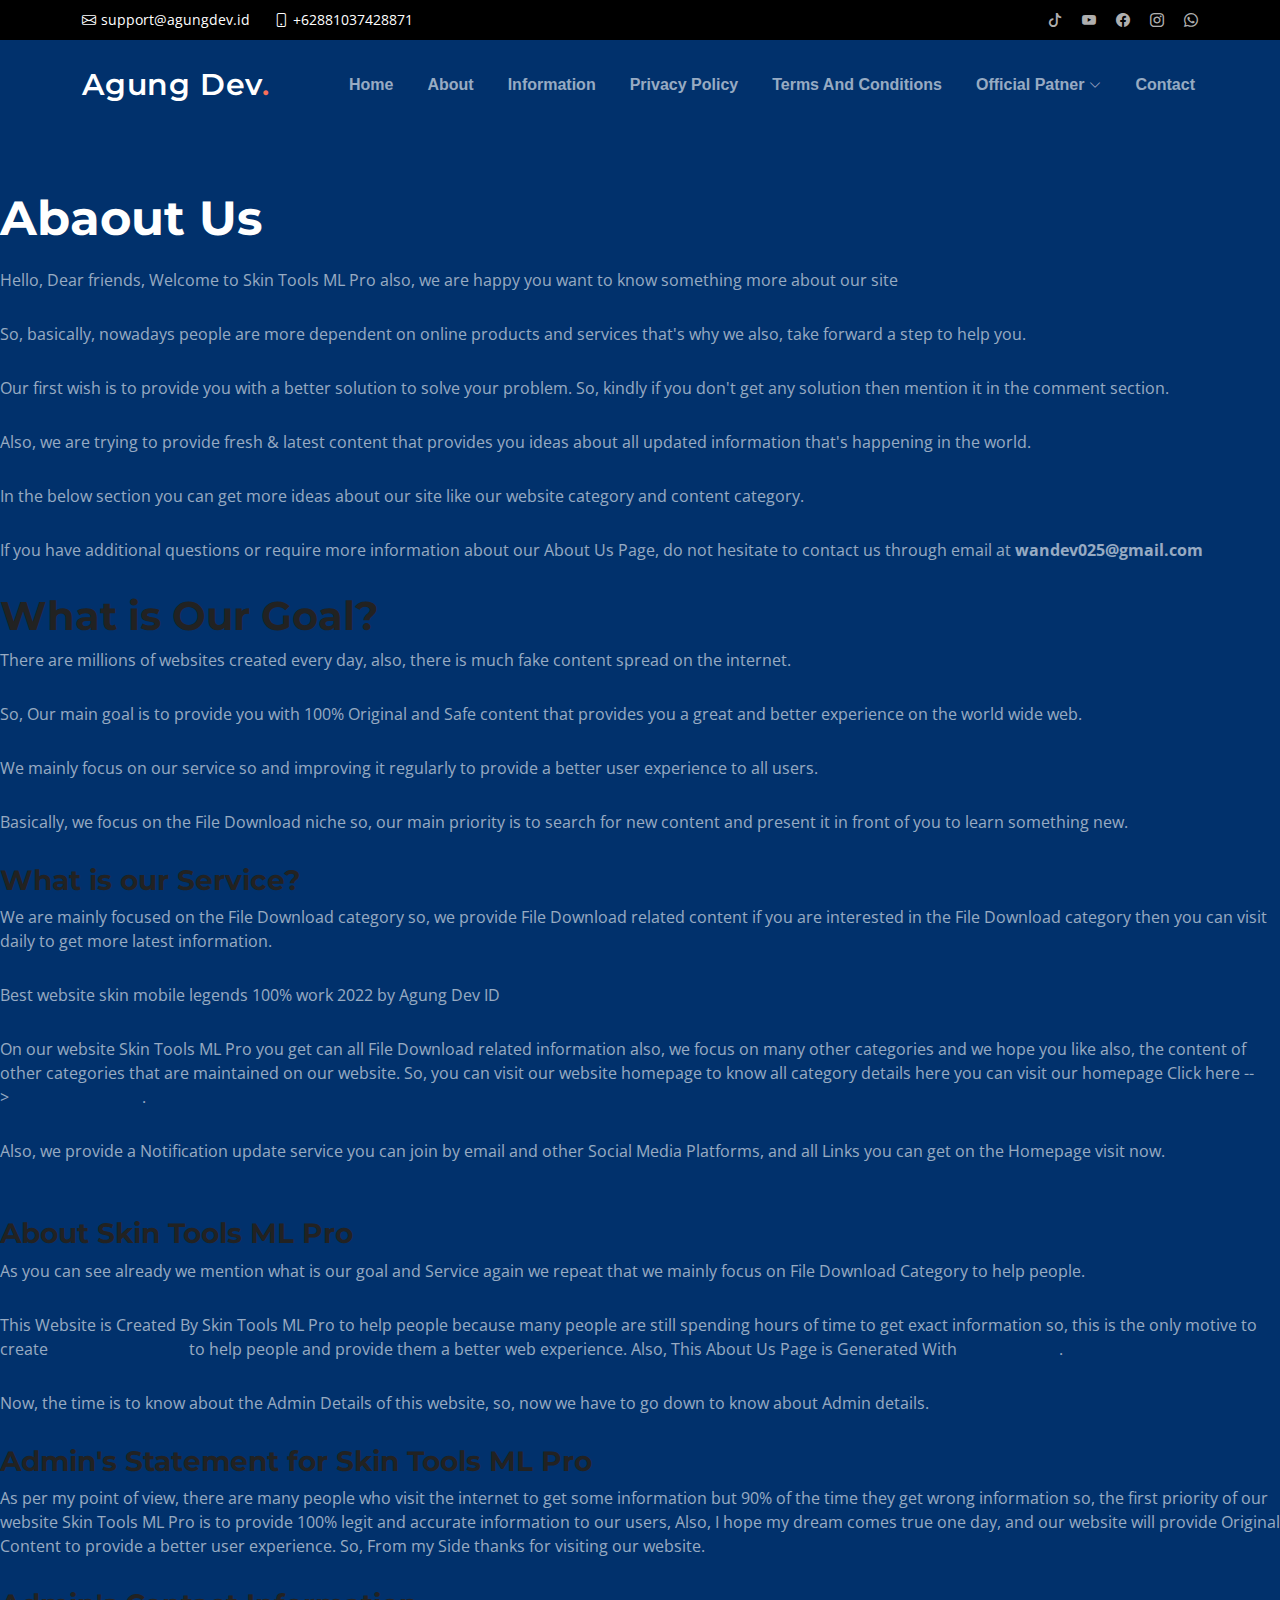
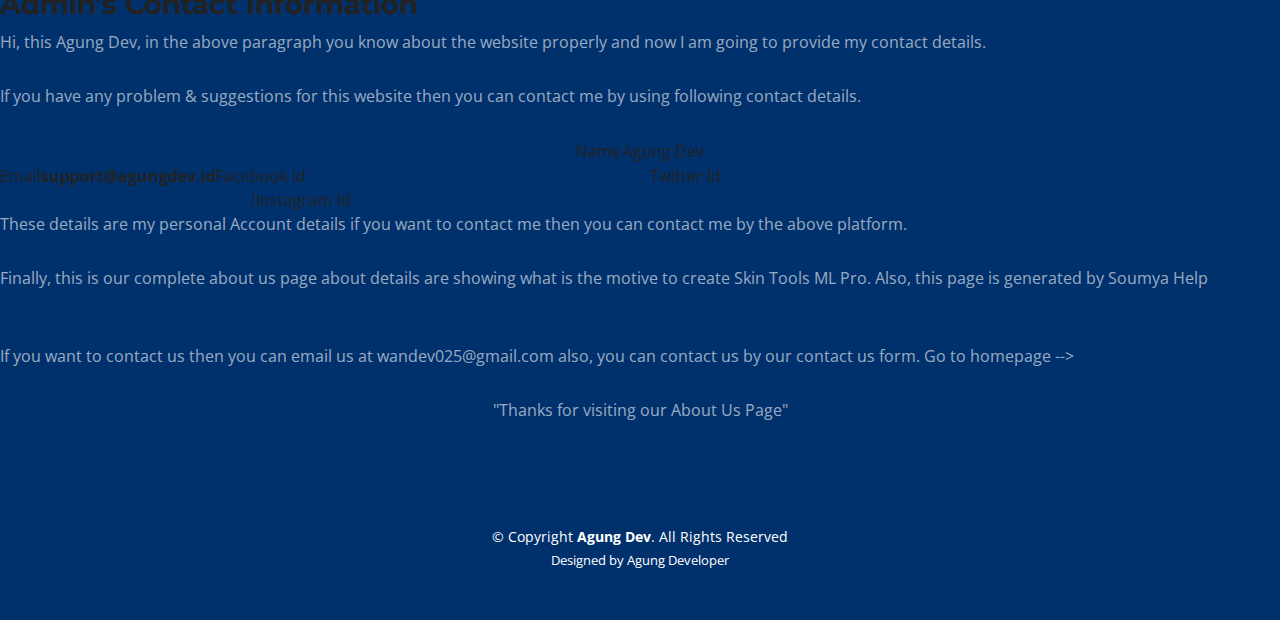
<file: About Us.html>
<!DOCTYPE html>
<html lang="en">
<head>
    <meta charset="UTF-8">
    <meta http-equiv="X-UA-Compatible" content="IE=edge">
    <meta name="viewport" content="width=device-width, initial-scale=1.0">
    <title>About Us</title>
    <!-- Favicons -->
  <link href="img/favicon.png" rel="icon">
  <link href="img/apple-touch-icon.png" rel="apple-touch-icon">

  <!-- Google Fonts -->
  <link rel="preconnect" href="https://fonts.googleapis.com">
  <link rel="preconnect" href="https://fonts.gstatic.com" crossorigin>
  <link href="https://fonts.googleapis.com/css2?family=Open+Sans:ital,wght@0,300;0,400;0,500;0,600;0,700;1,300;1,400;1,600;1,700&family=Montserrat:ital,wght@0,300;0,400;0,500;0,600;0,700;1,300;1,400;1,500;1,600;1,700&family=Raleway:ital,wght@0,300;0,400;0,500;0,600;0,700;1,300;1,400;1,500;1,600;1,700&display=swap" rel="stylesheet">

  <!-- File Css -->
  <link href="css/bootstrap.min.css" rel="stylesheet">
  <link href="assets/agung/bootstrap-icons/bootstrap-icons.css" rel="stylesheet">
  <link href="css/aos.css" rel="stylesheet">
  <link href="css/glightbox.min.css" rel="stylesheet">
  <link href="css/swiper-bundle.min.css" rel="stylesheet">

  <!-- Template Main CSS File -->
  <link href="css/main.css" rel="stylesheet">
</head>
<body>
    <section id="topbar" class="topbar d-flex align-items-center">
        <div class="container d-flex justify-content-center justify-content-md-between">
          <div class="contact-info d-flex align-items-center">
            <i class="bi bi-envelope d-flex align-items-center"><a href="mailto:contact@example.com">support@agungdev.id</a></i>
            <i class="bi bi-phone d-flex align-items-center ms-4"><span>+62881037428871</span></i>
          </div>
          <!--Media Sosial Saya-->
      <div class="social-links d-none d-md-flex align-items-center">
        <a href="https://youtube.com/@agungofficialpb2509" class="youtube"><i class="bi bi-tiktok"></i></a>
        <a href="http://tiktok.com/@agung_dev" class="tiktok"><i class="bi bi-youtube"></i></a>
        <a href="https://m.facebook.com/100014653748194/" class="facebook"><i class="bi bi-facebook"></i></a>
        <a href="https://www.instagram.com/agungeka_22/" class="instagram"><i class="bi bi-instagram"></i></a>
        <a href="https://wa.me/message/FLF5OEIIFAUED1" class="whatsapp"><i class="bi bi-whatsapp"></i></a>
      </div>
        </div>
      </section>
    
      <header id="header" class="header d-flex align-items-center">
    
        <div class="container-fluid container-xl d-flex align-items-center justify-content-between">
          <a href="index.html" class="logo d-flex align-items-center">
            <h1>Agung Dev<span>.</span></h1>
          </a>
          <!--Navigasi Bar -->
          <nav id="navbar" class="navbar">
         <ul>
          <li><a href="index.html">Home</a></li>
          <li><a href="About Us.html">About</a></li>
          <li><a href="#services">Information</a></li>
          <li><a href="Privacy Policy.html">Privacy Policy</a></li>
          <li><a href="Term Condition">Terms And Conditions</a></li>
          <li class="dropdown"><a href="#"><span>Official Patner</span> <i class="bi bi-chevron-down dropdown-indicator"></i></a>
            <ul>
              <li><a href="#">Gura Developer</a></li>
              <li><a href="#">Aneh Developer</a></li>
              <li><a href="#">Ngulik Developer</a></li>
            </ul>
          </li>
          <li><a href="#contact">Contact</a></li>
        </ul>
          </nav>
    
          <i class="mobile-nav-toggle mobile-nav-show bi bi-list"></i>
          <i class="mobile-nav-toggle mobile-nav-hide d-none bi bi-x"></i>
    
        </div>
      </header>
      <!-- Header Penutup-->

      <!-- Isi About Us -->
  <section id="hero" class="hero">
    <h2>Abaout Us</h2>
    <p>Hello, Dear friends, Welcome to Skin Tools ML Pro also, we are happy you want to know something more about our site</p>
<p>So, basically, nowadays people are more dependent on online products and services that's why we also, take forward a step to help you.</p>
<p>Our first wish is to provide you with a better solution to solve your problem. So, kindly if you don't get any solution then mention it in the comment section.</p>
<p>Also, we are trying to provide fresh &amp; latest content that provides you ideas about all updated information that's happening in the world.</p>
<p>In the below section you can get more ideas about our site like our website category and content category.</p>
<p>If you have additional questions or require more information about our About Us Page, do not hesitate to contact us through email at <b>wandev025@gmail.com</b></p>
<h1><b>What is Our Goal?</b></h1>
<p>There are millions of websites created every day, also, there is much fake content spread on the internet.</p>
<p>So, Our main goal is to provide you with 100% Original and Safe content that provides you a great and better experience on the world wide web.</p>
<p>We mainly focus on our service so and improving it regularly to provide a better user experience to all users.</p>
<p>Basically, we focus on the File Download niche so, our main priority is to search for new content and present it in front of you to learn something new. </p>
<h3><b>What is our Service?</b></h3>
<p>We are mainly focused on the File Download category so, we provide File Download related content if you are interested in the File Download category then you can visit daily to get more latest information.</p>
<p>Best website skin mobile legends 100% work 2022 by Agung Dev ID</p>
<p>On our website Skin Tools ML Pro you get can all File Download related information also, we focus on many other categories and we hope you like also, the content of other categories that are maintained on our website. So, you can visit our website homepage to know all category details here you can visit our homepage Click here --&gt;<a href="" www.agungdev.id="">Skin Tools ML Pro</a>.</p>
<p>Also, we provide a Notification update service you can join by email and other Social Media Platforms, and all Links you can get on the Homepage visit now. <a href="" www.agungdev.id="">Skin Tools ML Pro</a></p>
<h3><b>About Skin Tools ML Pro</b></h3>
<p>As you can see already we mention what is our goal and Service again we repeat that we mainly focus on File Download Category to help people.</p>
<p>This Website is Created By Skin Tools ML Pro to help people because many people are still spending hours of time to get exact information so, this is the only motive to create <a href="" www.agungdev.id="">Skin Tools ML Pro</a> to help people and provide them a better web experience. Also, This About Us Page is Generated With <a href="https://soumyahelp.com">Soumya help</a>.</p>
<p>Now, the time is to know about the Admin Details of this website, so, now we have to go down to know about Admin details.</p>
<h3><b>Admin's Statement for Skin Tools ML Pro</b></h3>
<p>As per my point of view, there are many people who visit the internet to get some information but 90% of the time they get wrong information so, the first priority of our website Skin Tools ML Pro is to provide 100% legit and accurate information to our users, Also, I hope my dream comes true one day, and our website will provide Original Content to provide a better user experience. So, From my Side thanks for visiting our website.</p>
<h3><b>Admin's Contact Information</b></h3>
<p>Hi, this Agung Dev, in the above paragraph you know about the website properly and now I am going to provide my contact details.</p>
<p>If you have any problem &amp; suggestions for this website then you can contact me by using following contact details.</p>

<center>
    <strong></strong><table><tbody><tr><td>Name</td><td>Agung Dev</td></tr></tbody></table></center>Email<strong>support@agungdev.id</strong>Facebook Id<a href="https://m.facebook.com/100014653748194/"><strong>https://m.facebook.com/100014653748194/</strong></a>Twitter Id<strong><a href="https://twitter.com/NAgung123?t=iPu3I142r1Q3ySJl4fJ5uw&amp;s=09">https://twitter.com/NAgung123?t=iPu3I142r1Q3ySJl4fJ5uw&amp;s=09</a></strong>/Instagram Id<a href="https://www.instagram.com/agungeka_22/"><strong>https://www.instagram.com/agungeka_22/</strong></a>

<p>These details are my personal Account details if you want to contact me then you can contact me by the above platform.</p>
<p>Finally, this is our complete about us page about details are showing what is the motive to create Skin Tools ML Pro. Also, this page is generated by Soumya Help <a href="https://soumyahelp.com/about-us-generator/">About Us Generator</a></p>
<p>If you want to contact us then you can email us at wandev025@gmail.com also, you can contact us by our contact us form. Go to homepage --&gt; <a href="www.agungdev.id">Skin Tools ML Pro</a><a href="https://soumyahelp.com/about-us-generator/">.</a></p>
<center>
<p>"Thanks for visiting our About Us Page"</p>
</center>
  </section>

    <!--Copyright-->
    <footer id="footer" class="footer">
        <div class="container mt-4">
            <div class="copyright">
                &copy; Copyright <strong><span>Agung Dev</span></strong>. All Rights Reserved
            </div>
            <div class="credits">
                Designed by <a href="https://agungdev.id/">Agung Developer</a>
      </div>
    </div>

  </footer>
  <!-- End Copyright -->

  <!-- JS Files -->
  <script src="javaS/bootstrap.bundle.min.js"></script>
  <script src="javaS/aos.js"></script>
  <script src="javaS/glightbox.min.js"></script>
  <script src="javaS/purecounter_vanilla.js"></script>
  <script src="javaS/swiper-bundle.min.js"></script>
  <script src="javaS/isotope.pkgd.min.js"></script>
  <script src="javaS/validate.js"></script>

  <!-- Main JS File -->
  <script src="javaS/main.js"></script>
  <script src="javaS/bootstrap.js"></script>

</body>
</html>
</file>
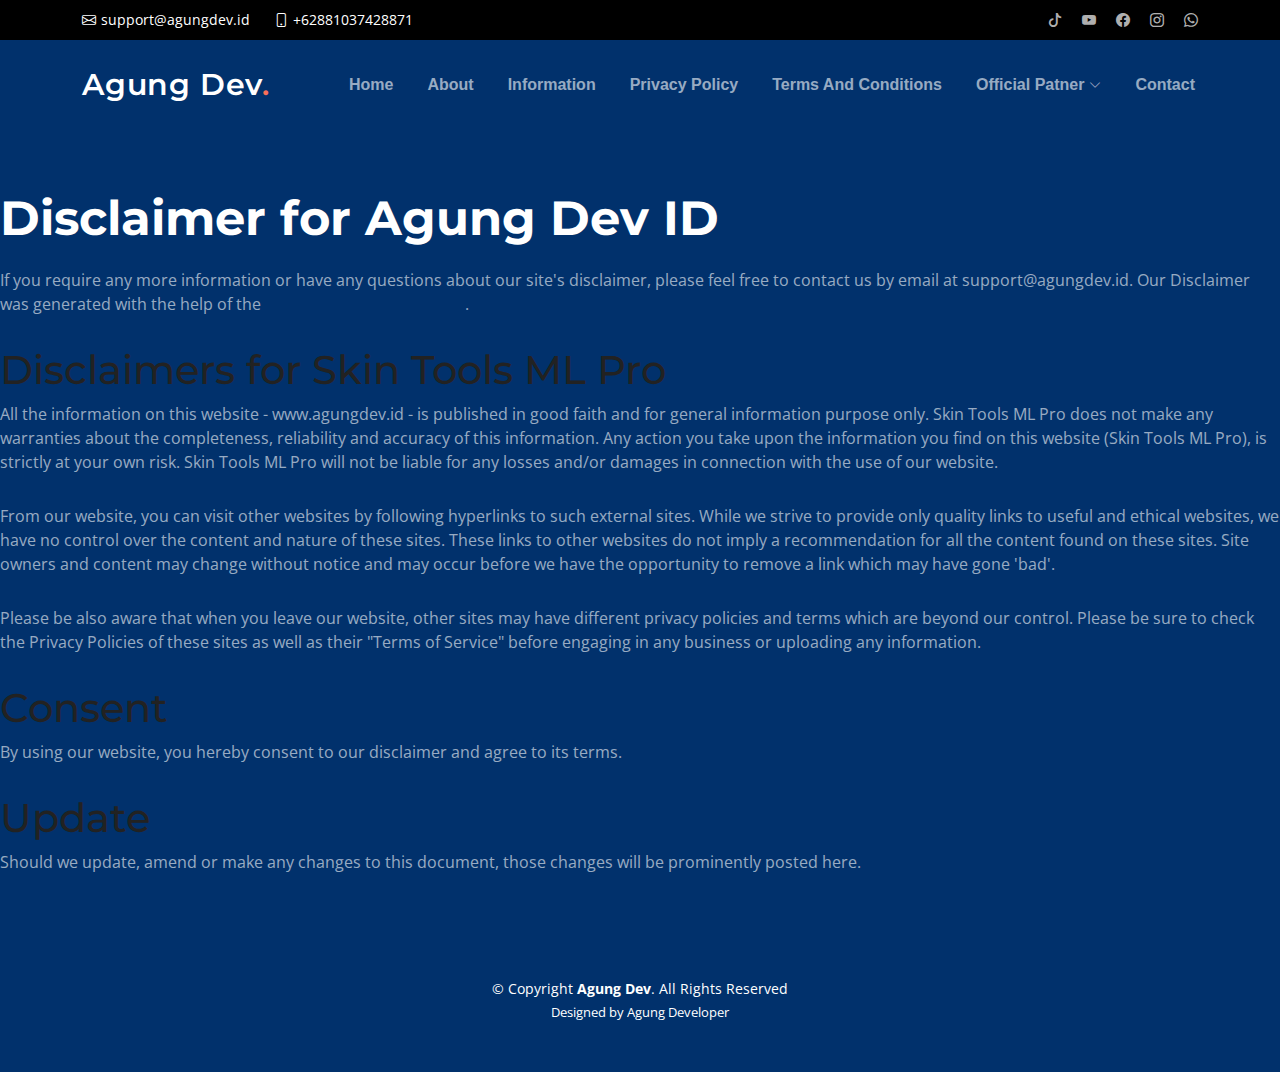
<file: Disclaimer.html>
<!DOCTYPE html>
<html lang="en">
<head>
    <meta charset="UTF-8">
    <meta http-equiv="X-UA-Compatible" content="IE=edge">
    <meta name="viewport" content="width=device-width, initial-scale=1.0">
    <title>Disclaimer</title>
    <!-- Favicons -->
  <link href="img/favicon.png" rel="icon">
  <link href="img/apple-touch-icon.png" rel="apple-touch-icon">

  <!-- Google Fonts -->
  <link rel="preconnect" href="https://fonts.googleapis.com">
  <link rel="preconnect" href="https://fonts.gstatic.com" crossorigin>
  <link href="https://fonts.googleapis.com/css2?family=Open+Sans:ital,wght@0,300;0,400;0,500;0,600;0,700;1,300;1,400;1,600;1,700&family=Montserrat:ital,wght@0,300;0,400;0,500;0,600;0,700;1,300;1,400;1,500;1,600;1,700&family=Raleway:ital,wght@0,300;0,400;0,500;0,600;0,700;1,300;1,400;1,500;1,600;1,700&display=swap" rel="stylesheet">

  <!-- File Css -->
  <link href="css/bootstrap.min.css" rel="stylesheet">
  <link href="assets/agung/bootstrap-icons/bootstrap-icons.css" rel="stylesheet">
  <link href="css/aos.css" rel="stylesheet">
  <link href="css/glightbox.min.css" rel="stylesheet">
  <link href="css/swiper-bundle.min.css" rel="stylesheet">
  

  <!-- Template Main CSS File -->
  <link href="css/main.css" rel="stylesheet">
</head>
<body>
    <section id="topbar" class="topbar d-flex align-items-center">
        <div class="container d-flex justify-content-center justify-content-md-between">
          <div class="contact-info d-flex align-items-center">
            <i class="bi bi-envelope d-flex align-items-center"><a href="mailto:contact@example.com">support@agungdev.id</a></i>
            <i class="bi bi-phone d-flex align-items-center ms-4"><span>+62881037428871</span></i>
          </div>
          <!--Media Sosial Saya-->
          <div class="social-links d-none d-md-flex align-items-center">
              <a href="https://youtube.com/@agungofficialpb2509" class="youtube"><i class="bi bi-tiktok"></i></a>
              <a href="http://tiktok.com/@agung_dev" class="tiktok"><i class="bi bi-youtube"></i></a>
              <a href="https://m.facebook.com/100014653748194/" class="facebook"><i class="bi bi-facebook"></i></a>
              <a href="https://www.instagram.com/agungeka_22/" class="instagram"><i class="bi bi-instagram"></i></a>
              <a href="https://wa.me/message/FLF5OEIIFAUED1" class="whatsapp"><i class="bi bi-whatsapp"></i></a>
          </div>
        </div>
      </section>
    
      <header id="header" class="header d-flex align-items-center">
    
        <div class="container-fluid container-xl d-flex align-items-center justify-content-between">
          <a href="index.html" class="logo d-flex align-items-center">
            <h1>Agung Dev<span>.</span></h1>
          </a>
          <!--Navigasi Bar -->
          <nav id="navbar" class="navbar">
         <ul>
          <li><a href="index.html">Home</a></li>
          <li><a href="About Us.html">About</a></li>
          <li><a href="#services">Information</a></li>
          <li><a href="Privacy Policy.html">Privacy Policy</a></li>
          <li><a href="Term Condition">Terms And Conditions</a></li>
          <li class="dropdown"><a href="#"><span>Official Patner</span> <i class="bi bi-chevron-down dropdown-indicator"></i></a>
            <ul>
              <li><a href="#">Gura Developer</a></li>
              <li><a href="#">Aneh Developer</a></li>
              <li><a href="#">Ngulik Developer</a></li>
            </ul>
          </li>
          <li><a href="#contact">Contact</a></li>
        </ul>
          </nav>
    
          <i class="mobile-nav-toggle mobile-nav-show bi bi-list"></i>
          <i class="mobile-nav-toggle mobile-nav-hide d-none bi bi-x"></i>
    
        </div>
      </header>
      <!-- Header Penutup-->

      <!-- Isi Disclaimer -->
  <section id="hero" class="hero">
    <h2>Disclaimer for Agung Dev ID</h2>
<p>If you require any more information or have any questions about our site's disclaimer, please feel free to contact us by email at support@agungdev.id. Our Disclaimer was generated with the help of the <a href="https://www.disclaimergenerator.net/">Free Disclaimer Generator</a>.</p>
<h1>Disclaimers for Skin Tools ML Pro</h1>
<p>All the information on this website - www.agungdev.id - is published in good faith and for general information purpose only. Skin Tools ML Pro does not make any warranties about the completeness, reliability and accuracy of this information. Any action you take upon the information you find on this website (Skin Tools ML Pro), is strictly at your own risk. Skin Tools ML Pro will not be liable for any losses and/or damages in connection with the use of our website.</p>
<p>From our website, you can visit other websites by following hyperlinks to such external sites. While we strive to provide only quality links to useful and ethical websites, we have no control over the content and nature of these sites. These links to other websites do not imply a recommendation for all the content found on these sites. Site owners and content may change without notice and may occur before we have the opportunity to remove a link which may have gone 'bad'.</p>
<p>Please be also aware that when you leave our website, other sites may have different privacy policies and terms which are beyond our control. Please be sure to check the Privacy Policies of these sites as well as their "Terms of Service" before engaging in any business or uploading any information.</p>
<h1>Consent</h1>
<p>By using our website, you hereby consent to our disclaimer and agree to its terms.</p>
<h1>Update</h1>
<p>Should we update, amend or make any changes to this document, those changes will be prominently posted here.</p>
  </section>

    <!--Copyright-->
    <footer id="footer" class="footer">
        <div class="container mt-4">
            <div class="copyright">
                &copy; Copyright <strong><span>Agung Dev</span></strong>. All Rights Reserved
            </div>
            <div class="credits">
                Designed by <a href="https://agungdev.id/">Agung Developer</a>
      </div>
    </div>

  </footer>
  <!-- End Copyright -->

  <!-- JS Files -->
  <script src="javaS/bootstrap.bundle.min.js"></script>
  <script src="javaS/aos.js"></script>
  <script src="javaS/glightbox.min.js"></script>
  <script src="javaS/purecounter_vanilla.js"></script>
  <script src="javaS/swiper-bundle.min.js"></script>
  <script src="javaS/isotope.pkgd.min.js"></script>
  <script src="javaS/validate.js"></script>

  <!-- Main JS File -->
  <script src="javaS/main.js"></script>
  <script src="javaS/bootstrap.js"></script>

</body>
</html>
</file>
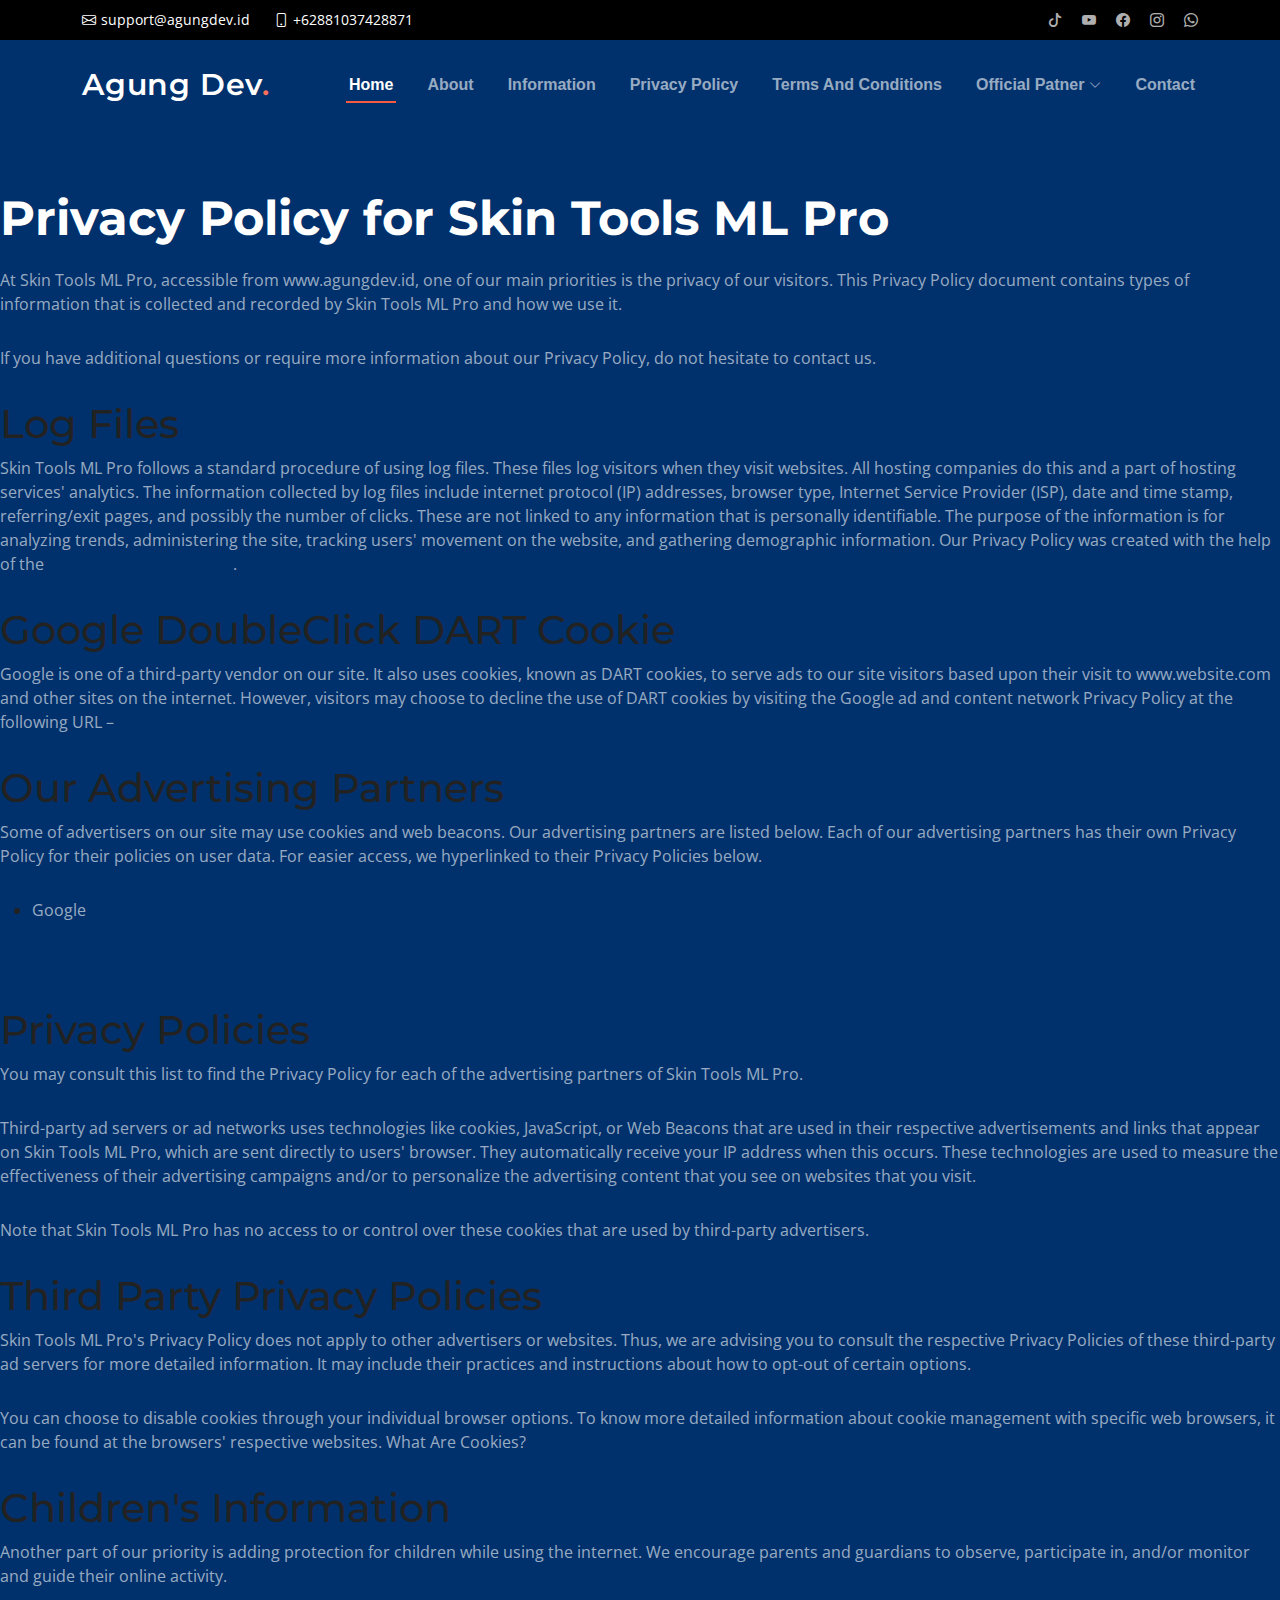
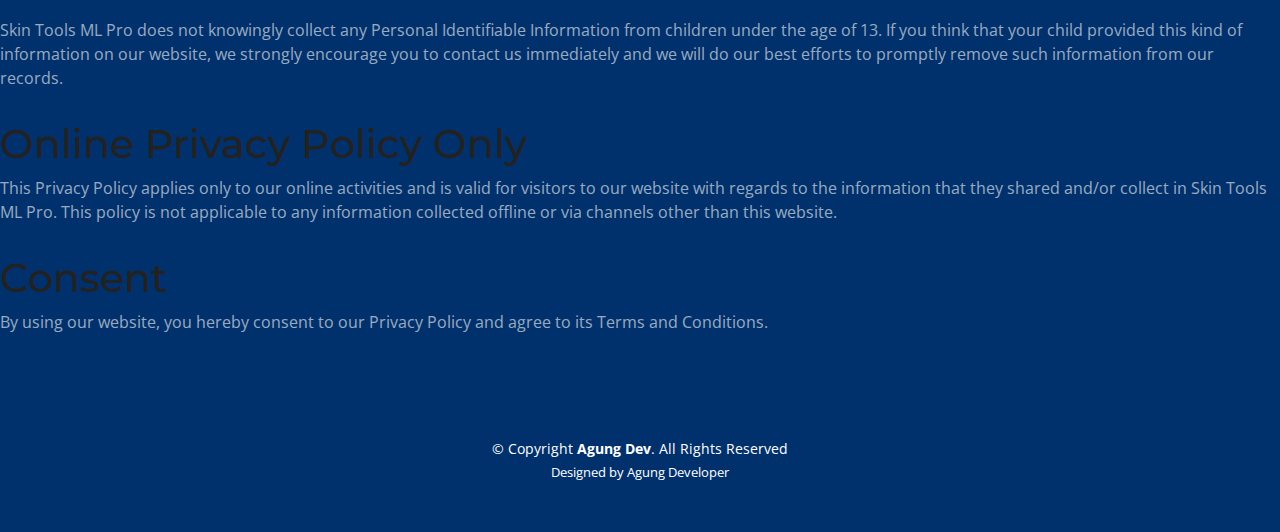
<file: Privacy Policy.html>
<!DOCTYPE html>
<html lang="en">
<head>
    <meta charset="UTF-8">
    <meta http-equiv="X-UA-Compatible" content="IE=edge">
    <meta name="viewport" content="width=device-width, initial-scale=1.0">
    <title>Disclaimer</title>
    <!-- Favicons -->
  <link href="img/favicon.png" rel="icon">
  <link href="img/apple-touch-icon.png" rel="apple-touch-icon">

  <!-- Google Fonts -->
  <link rel="preconnect" href="https://fonts.googleapis.com">
  <link rel="preconnect" href="https://fonts.gstatic.com" crossorigin>
  <link href="https://fonts.googleapis.com/css2?family=Open+Sans:ital,wght@0,300;0,400;0,500;0,600;0,700;1,300;1,400;1,600;1,700&family=Montserrat:ital,wght@0,300;0,400;0,500;0,600;0,700;1,300;1,400;1,500;1,600;1,700&family=Raleway:ital,wght@0,300;0,400;0,500;0,600;0,700;1,300;1,400;1,500;1,600;1,700&display=swap" rel="stylesheet">

  <!-- File Css -->
  <link href="css/bootstrap.min.css" rel="stylesheet">
  <link href="assets/agung/bootstrap-icons/bootstrap-icons.css" rel="stylesheet">
  <link href="css/aos.css" rel="stylesheet">
  <link href="css/glightbox.min.css" rel="stylesheet">
  <link href="css/swiper-bundle.min.css" rel="stylesheet">

  <!-- Template Main CSS File -->
  <link href="css/main.css" rel="stylesheet">
</head>
<body>
    <section id="topbar" class="topbar d-flex align-items-center">
        <div class="container d-flex justify-content-center justify-content-md-between">
          <div class="contact-info d-flex align-items-center">
            <i class="bi bi-envelope d-flex align-items-center"><a href="mailto:contact@example.com">support@agungdev.id</a></i>
            <i class="bi bi-phone d-flex align-items-center ms-4"><span>+62881037428871</span></i>
          </div>
          <!--Media Sosial Saya-->
          <div class="social-links d-none d-md-flex align-items-center">
            <a href="#" class="youtube"><i class="bi bi-tiktok"></i></a>
            <a href="#" class="tiktok"><i class="bi bi-youtube"></i></a>
            <a href="#" class="facebook"><i class="bi bi-facebook"></i></a>
            <a href="#" class="instagram"><i class="bi bi-instagram"></i></a>
            <a href="#" class="instagram"><i class="bi bi-whatsapp"></i></a>
          </div>
        </div>
      </section>
    
      <header id="header" class="header d-flex align-items-center">
    
        <div class="container-fluid container-xl d-flex align-items-center justify-content-between">
          <a href="index.html" class="logo d-flex align-items-center">
            <h1>Agung Dev<span>.</span></h1>
          </a>
          <!--Navigasi Bar -->
          <nav id="navbar" class="navbar">
            <ul>
              <li><a href="#hero">Home</a></li>
              <li><a href="#about">About</a></li>
              <li><a href="#services">Information</a></li>
              <li><a href="blog.html">Privacy Policy</a></li>
              <li><a href="blog.html">Terms And Conditions</a></li>
              <li class="dropdown"><a href="#"><span>Official Patner</span> <i class="bi bi-chevron-down dropdown-indicator"></i></a>
                <ul>
                  <li><a href="#">Gura Developer</a></li>
                  <li><a href="#">Aneh Developer</a></li>
                  <li><a href="#">Ngulik Developer</a></li>
                </ul>
              </li>
              <li><a href="#contact">Contact</a></li>
            </ul>
          </nav>
    
          <i class="mobile-nav-toggle mobile-nav-show bi bi-list"></i>
          <i class="mobile-nav-toggle mobile-nav-hide d-none bi bi-x"></i>
    
        </div>
      </header>
      <!-- Header Penutup-->

      <!-- Isi Privacy Policy -->
  <section id="hero" class="hero">
    <h2>Privacy Policy for Skin Tools ML Pro</h2>
    <p>At Skin Tools ML Pro, accessible from www.agungdev.id, one of our main priorities is the privacy of our visitors. This Privacy Policy document contains types of information that is collected and recorded by Skin Tools ML Pro and how we use it.</p>
    <p>If you have additional questions or require more information about our Privacy Policy, do not hesitate to contact us.</p>
    <h1>Log Files</h1>
    <p>Skin Tools ML Pro follows a standard procedure of using log files. These files log visitors when they visit websites. All hosting companies do this and a part of hosting services' analytics. The information collected by log files include internet protocol (IP) addresses, browser type, Internet Service Provider (ISP), date and time stamp, referring/exit pages, and possibly the number of clicks. These are not linked to any information that is personally identifiable. The purpose of the information is for analyzing trends, administering the site, tracking users' movement on the website, and gathering demographic information. Our Privacy Policy was created with the help of the <a href="https://www.privacypolicyonline.com/privacy-policy-generator/">Privacy Policy Generator</a>.</p>
    <h1>Google DoubleClick DART Cookie</h1>
    <p>Google is one of a third-party vendor on our site. It also uses cookies, known as DART cookies, to serve ads to our site visitors based upon their visit to www.website.com and other sites on the internet. However, visitors may choose to decline the use of DART cookies by visiting the Google ad and content network Privacy Policy at the following URL – <a href="https://policies.google.com/technologies/ads">https://policies.google.com/technologies/ads</a></p>
    <h1>Our Advertising Partners</h1>
    <p>Some of advertisers on our site may use cookies and web beacons. Our advertising partners are listed below. Each of our advertising partners has their own Privacy Policy for their policies on user data. For easier access, we hyperlinked to their Privacy Policies below.</p>
    <ul>
        <li>
            <p>Google</p>
            <p><a href="https://policies.google.com/technologies/ads">https://policies.google.com/technologies/ads</a></p>
        </li>
    </ul>
    <h1>Privacy Policies</h1>
    <P>You may consult this list to find the Privacy Policy for each of the advertising partners of Skin Tools ML Pro.</p>
    <p>Third-party ad servers or ad networks uses technologies like cookies, JavaScript, or Web Beacons that are used in their respective advertisements and links that appear on Skin Tools ML Pro, which are sent directly to users' browser. They automatically receive your IP address when this occurs. These technologies are used to measure the effectiveness of their advertising campaigns and/or to personalize the advertising content that you see on websites that you visit.</p>
    <p>Note that Skin Tools ML Pro has no access to or control over these cookies that are used by third-party advertisers.</p>
    <h1>Third Party Privacy Policies</h1>
    <p>Skin Tools ML Pro's Privacy Policy does not apply to other advertisers or websites. Thus, we are advising you to consult the respective Privacy Policies of these third-party ad servers for more detailed information. It may include their practices and instructions about how to opt-out of certain options. </p>
    <p>You can choose to disable cookies through your individual browser options. To know more detailed information about cookie management with specific web browsers, it can be found at the browsers' respective websites. What Are Cookies?</p>
    <h1>Children's Information</h1>
    <p>Another part of our priority is adding protection for children while using the internet. We encourage parents and guardians to observe, participate in, and/or monitor and guide their online activity.</p>
    <p>Skin Tools ML Pro does not knowingly collect any Personal Identifiable Information from children under the age of 13. If you think that your child provided this kind of information on our website, we strongly encourage you to contact us immediately and we will do our best efforts to promptly remove such information from our records.</p>
    <h1>Online Privacy Policy Only</h1>
    <p>This Privacy Policy applies only to our online activities and is valid for visitors to our website with regards to the information that they shared and/or collect in Skin Tools ML Pro. This policy is not applicable to any information collected offline or via channels other than this website.</p>
    <h1>Consent</h1>
    <p>By using our website, you hereby consent to our Privacy Policy and agree to its Terms and Conditions.</p>
  </section>

    <!--Copyright-->
    <footer id="footer" class="footer">
        <div class="container mt-4">
            <div class="copyright">
                &copy; Copyright <strong><span>Agung Dev</span></strong>. All Rights Reserved
            </div>
            <div class="credits">
                Designed by <a href="https://agungdev.id/">Agung Developer</a>
      </div>
    </div>

  </footer>
  <!-- End Copyright -->

  <!-- JS Files -->
  <script src="javaS/bootstrap.bundle.min.js"></script>
  <script src="javaS/aos.js"></script>
  <script src="javaS/glightbox.min.js"></script>
  <script src="javaS/purecounter_vanilla.js"></script>
  <script src="javaS/swiper-bundle.min.js"></script>
  <script src="javaS/isotope.pkgd.min.js"></script>
  <script src="javaS/validate.js"></script>

  <!-- Main JS File -->
  <script src="javaS/main.js"></script>
  <script src="javaS/bootstrap.js"></script>

</body>
</html>
</file>
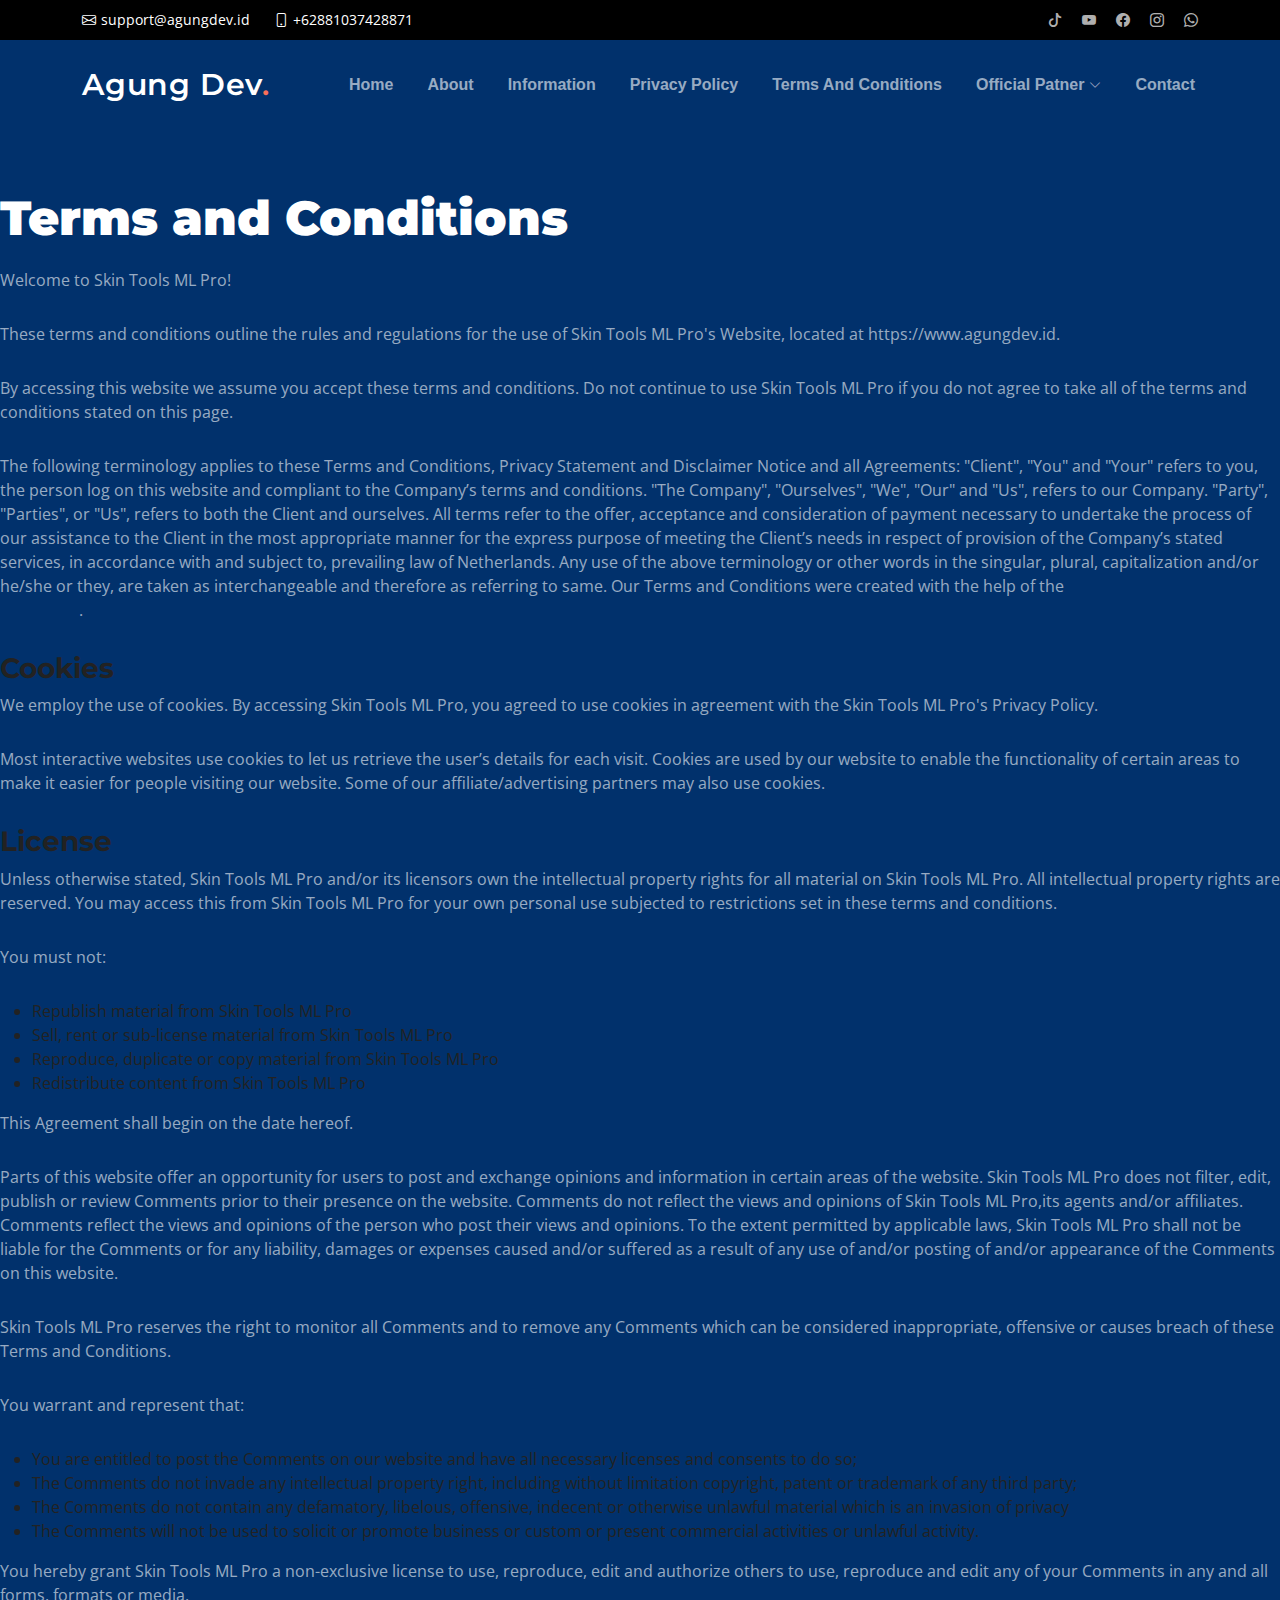
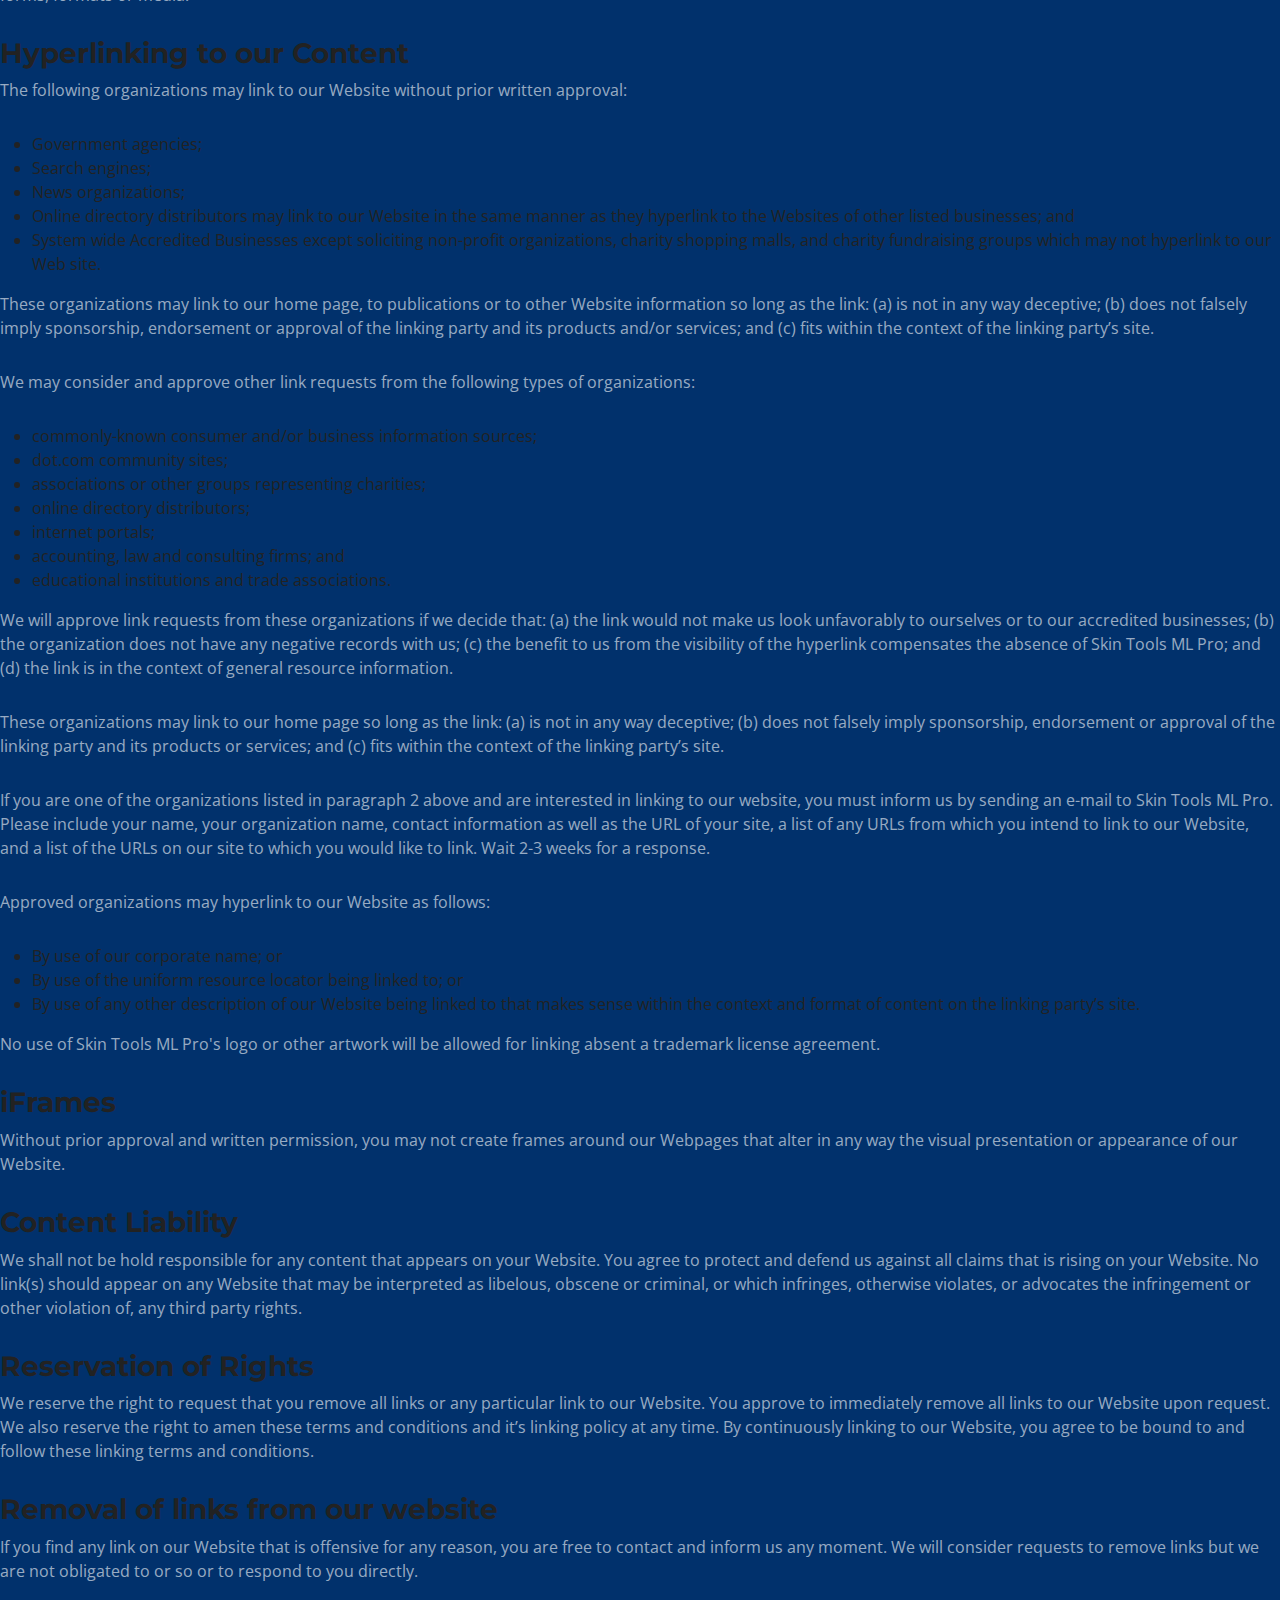
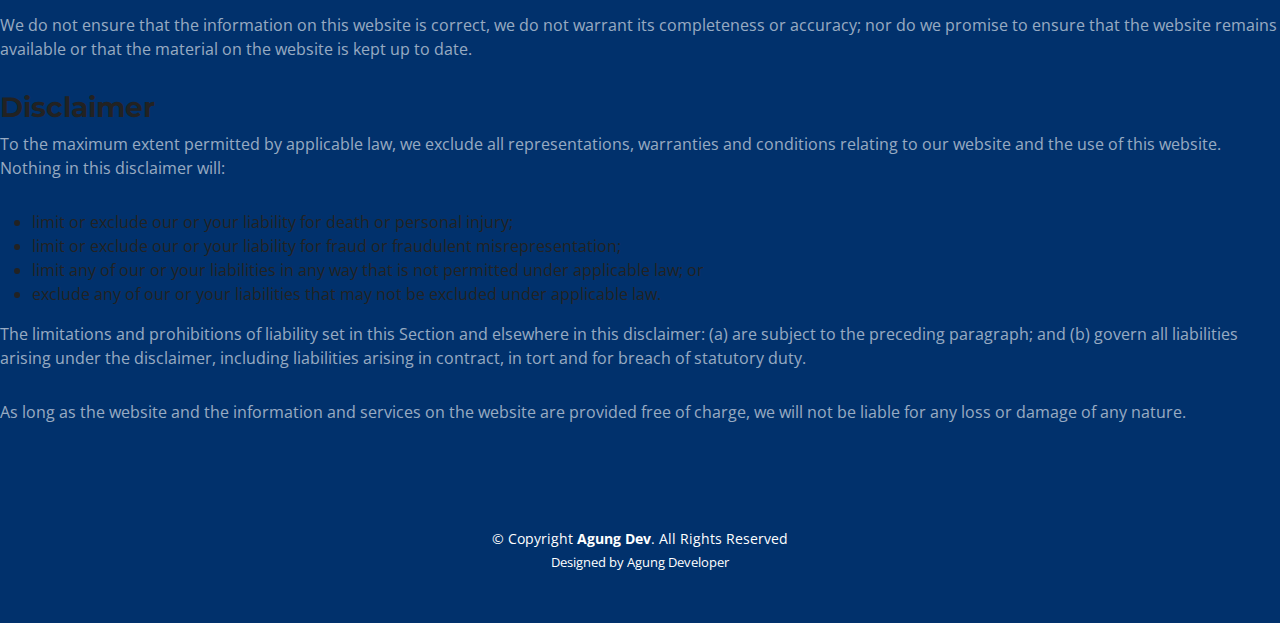
<file: Term Condition.html>
<!DOCTYPE html>
<html lang="en">
<head>
    <meta charset="UTF-8">
    <meta http-equiv="X-UA-Compatible" content="IE=edge">
    <meta name="viewport" content="width=device-width, initial-scale=1.0">
    <title>Terms And Conditions</title>
    <!-- Favicons -->
  <link href="img/favicon.png" rel="icon">
  <link href="img/apple-touch-icon.png" rel="apple-touch-icon">

  <!-- Google Fonts -->
  <link rel="preconnect" href="https://fonts.googleapis.com">
  <link rel="preconnect" href="https://fonts.gstatic.com" crossorigin>
  <link href="https://fonts.googleapis.com/css2?family=Open+Sans:ital,wght@0,300;0,400;0,500;0,600;0,700;1,300;1,400;1,600;1,700&family=Montserrat:ital,wght@0,300;0,400;0,500;0,600;0,700;1,300;1,400;1,500;1,600;1,700&family=Raleway:ital,wght@0,300;0,400;0,500;0,600;0,700;1,300;1,400;1,500;1,600;1,700&display=swap" rel="stylesheet">

  <!-- File Css -->
  <link href="css/bootstrap.min.css" rel="stylesheet">
  <link href="assets/agung/bootstrap-icons/bootstrap-icons.css" rel="stylesheet">
  <link href="css/aos.css" rel="stylesheet">
  <link href="css/glightbox.min.css" rel="stylesheet">
  <link href="css/swiper-bundle.min.css" rel="stylesheet">

  <!-- Template Main CSS File -->
  <link href="css/main.css" rel="stylesheet">
</head>
<body>
    <section id="topbar" class="topbar d-flex align-items-center">
        <div class="container d-flex justify-content-center justify-content-md-between">
          <div class="contact-info d-flex align-items-center">
            <i class="bi bi-envelope d-flex align-items-center"><a href="mailto:contact@example.com">support@agungdev.id</a></i>
            <i class="bi bi-phone d-flex align-items-center ms-4"><span>+62881037428871</span></i>
          </div>
          <!--Media Sosial Saya-->
        <div class="social-links d-none d-md-flex align-items-center">
            <a href="https://youtube.com/@agungofficialpb2509" class="youtube"><i class="bi bi-tiktok"></i></a>
            <a href="http://tiktok.com/@agung_dev" class="tiktok"><i class="bi bi-youtube"></i></a>
            <a href="https://m.facebook.com/100014653748194/" class="facebook"><i class="bi bi-facebook"></i></a>
            <a href="https://www.instagram.com/agungeka_22/" class="instagram"><i class="bi bi-instagram"></i></a>
            <a href="https://wa.me/message/FLF5OEIIFAUED1" class="whatsapp"><i class="bi bi-whatsapp"></i></a>
      </div>
    </div>
        </div>
      </section>
    
      <header id="header" class="header d-flex align-items-center">
    
        <div class="container-fluid container-xl d-flex align-items-center justify-content-between">
          <a href="index.html" class="logo d-flex align-items-center">
            <h1>Agung Dev<span>.</span></h1>
          </a>
          <!--Navigasi Bar -->
          <nav id="navbar" class="navbar">
            <ul>
              <li><a href="index.html">Home</a></li>
              <li><a href="About Us.html">About</a></li>
              <li><a href="#services">Information</a></li>
              <li><a href="Privacy Policy.html">Privacy Policy</a></li>
              <li><a href="Term Condition">Terms And Conditions</a></li>
              <li class="dropdown"><a href="#"><span>Official Patner</span> <i class="bi bi-chevron-down dropdown-indicator"></i></a>
                <ul>
                  <li><a href="#">Gura Developer</a></li>
                  <li><a href="#">Aneh Developer</a></li>
                  <li><a href="#">Ngulik Developer</a></li>
                </ul>
              </li>
              <li><a href="#contact">Contact</a></li>
        </ul>
          </nav>
    
          <i class="mobile-nav-toggle mobile-nav-show bi bi-list"></i>
          <i class="mobile-nav-toggle mobile-nav-hide d-none bi bi-x"></i>
    
        </div>
      </header>
      <!-- Header Penutup-->

      <!-- Isi About Us -->
  <section id="hero" class="hero">
    <h2><strong>Terms and Conditions</strong></h2>

<p>Welcome to Skin Tools ML Pro!</p>

<p>These terms and conditions outline the rules and regulations for the use of Skin Tools ML Pro's Website, located at https://www.agungdev.id.</p>

<p>By accessing this website we assume you accept these terms and conditions. Do not continue to use Skin Tools ML Pro if you do not agree to take all of the terms and conditions stated on this page.</p>

<p>The following terminology applies to these Terms and Conditions, Privacy Statement and Disclaimer Notice and all Agreements: "Client", "You" and "Your" refers to you, the person log on this website and compliant to the Company’s terms and conditions. "The Company", "Ourselves", "We", "Our" and "Us", refers to our Company. "Party", "Parties", or "Us", refers to both the Client and ourselves. All terms refer to the offer, acceptance and consideration of payment necessary to undertake the process of our assistance to the Client in the most appropriate manner for the express purpose of meeting the Client’s needs in respect of provision of the Company’s stated services, in accordance with and subject to, prevailing law of Netherlands. Any use of the above terminology or other words in the singular, plural, capitalization and/or he/she or they, are taken as interchangeable and therefore as referring to same. Our Terms and Conditions were created with the help of the <a href="https://www.privacypolicyonline.com/terms-conditions-generator/">Terms & Conditions Generator</a>.</p>

<h3><strong>Cookies</strong></h3>

<p>We employ the use of cookies. By accessing Skin Tools ML Pro, you agreed to use cookies in agreement with the Skin Tools ML Pro's Privacy Policy.</p>

<p>Most interactive websites use cookies to let us retrieve the user’s details for each visit. Cookies are used by our website to enable the functionality of certain areas to make it easier for people visiting our website. Some of our affiliate/advertising partners may also use cookies.</p>

<h3><strong>License</strong></h3>

<p>Unless otherwise stated, Skin Tools ML Pro and/or its licensors own the intellectual property rights for all material on Skin Tools ML Pro. All intellectual property rights are reserved. You may access this from Skin Tools ML Pro for your own personal use subjected to restrictions set in these terms and conditions.</p>

<p>You must not:</p>
<ul>
    <li>Republish material from Skin Tools ML Pro</li>
    <li>Sell, rent or sub-license material from Skin Tools ML Pro</li>
    <li>Reproduce, duplicate or copy material from Skin Tools ML Pro</li>
    <li>Redistribute content from Skin Tools ML Pro</li>
</ul>

<p>This Agreement shall begin on the date hereof.</p>

<p>Parts of this website offer an opportunity for users to post and exchange opinions and information in certain areas of the website. Skin Tools ML Pro does not filter, edit, publish or review Comments prior to their presence on the website. Comments do not reflect the views and opinions of Skin Tools ML Pro,its agents and/or affiliates. Comments reflect the views and opinions of the person who post their views and opinions. To the extent permitted by applicable laws, Skin Tools ML Pro shall not be liable for the Comments or for any liability, damages or expenses caused and/or suffered as a result of any use of and/or posting of and/or appearance of the Comments on this website.</p>

<p>Skin Tools ML Pro reserves the right to monitor all Comments and to remove any Comments which can be considered inappropriate, offensive or causes breach of these Terms and Conditions.</p>

<p>You warrant and represent that:</p>

<ul>
    <li>You are entitled to post the Comments on our website and have all necessary licenses and consents to do so;</li>
    <li>The Comments do not invade any intellectual property right, including without limitation copyright, patent or trademark of any third party;</li>
    <li>The Comments do not contain any defamatory, libelous, offensive, indecent or otherwise unlawful material which is an invasion of privacy</li>
    <li>The Comments will not be used to solicit or promote business or custom or present commercial activities or unlawful activity.</li>
</ul>

<p>You hereby grant Skin Tools ML Pro a non-exclusive license to use, reproduce, edit and authorize others to use, reproduce and edit any of your Comments in any and all forms, formats or media.</p>

<h3><strong>Hyperlinking to our Content</strong></h3>

<p>The following organizations may link to our Website without prior written approval:</p>

<ul>
    <li>Government agencies;</li>
    <li>Search engines;</li>
    <li>News organizations;</li>
    <li>Online directory distributors may link to our Website in the same manner as they hyperlink to the Websites of other listed businesses; and</li>
    <li>System wide Accredited Businesses except soliciting non-profit organizations, charity shopping malls, and charity fundraising groups which may not hyperlink to our Web site.</li>
</ul>

<p>These organizations may link to our home page, to publications or to other Website information so long as the link: (a) is not in any way deceptive; (b) does not falsely imply sponsorship, endorsement or approval of the linking party and its products and/or services; and (c) fits within the context of the linking party’s site.</p>

<p>We may consider and approve other link requests from the following types of organizations:</p>

<ul>
    <li>commonly-known consumer and/or business information sources;</li>
    <li>dot.com community sites;</li>
    <li>associations or other groups representing charities;</li>
    <li>online directory distributors;</li>
    <li>internet portals;</li>
    <li>accounting, law and consulting firms; and</li>
    <li>educational institutions and trade associations.</li>
</ul>

<p>We will approve link requests from these organizations if we decide that: (a) the link would not make us look unfavorably to ourselves or to our accredited businesses; (b) the organization does not have any negative records with us; (c) the benefit to us from the visibility of the hyperlink compensates the absence of Skin Tools ML Pro; and (d) the link is in the context of general resource information.</p>

<p>These organizations may link to our home page so long as the link: (a) is not in any way deceptive; (b) does not falsely imply sponsorship, endorsement or approval of the linking party and its products or services; and (c) fits within the context of the linking party’s site.</p>

<p>If you are one of the organizations listed in paragraph 2 above and are interested in linking to our website, you must inform us by sending an e-mail to Skin Tools ML Pro. Please include your name, your organization name, contact information as well as the URL of your site, a list of any URLs from which you intend to link to our Website, and a list of the URLs on our site to which you would like to link. Wait 2-3 weeks for a response.</p>

<p>Approved organizations may hyperlink to our Website as follows:</p>

<ul>
    <li>By use of our corporate name; or</li>
    <li>By use of the uniform resource locator being linked to; or</li>
    <li>By use of any other description of our Website being linked to that makes sense within the context and format of content on the linking party’s site.</li>
</ul>

<p>No use of Skin Tools ML Pro's logo or other artwork will be allowed for linking absent a trademark license agreement.</p>

<h3><strong>iFrames</strong></h3>

<p>Without prior approval and written permission, you may not create frames around our Webpages that alter in any way the visual presentation or appearance of our Website.</p>

<h3><strong>Content Liability</strong></h3>

<p>We shall not be hold responsible for any content that appears on your Website. You agree to protect and defend us against all claims that is rising on your Website. No link(s) should appear on any Website that may be interpreted as libelous, obscene or criminal, or which infringes, otherwise violates, or advocates the infringement or other violation of, any third party rights.</p>

<h3><strong>Reservation of Rights</strong></h3>

<p>We reserve the right to request that you remove all links or any particular link to our Website. You approve to immediately remove all links to our Website upon request. We also reserve the right to amen these terms and conditions and it’s linking policy at any time. By continuously linking to our Website, you agree to be bound to and follow these linking terms and conditions.</p>

<h3><strong>Removal of links from our website</strong></h3>

<p>If you find any link on our Website that is offensive for any reason, you are free to contact and inform us any moment. We will consider requests to remove links but we are not obligated to or so or to respond to you directly.</p>

<p>We do not ensure that the information on this website is correct, we do not warrant its completeness or accuracy; nor do we promise to ensure that the website remains available or that the material on the website is kept up to date.</p>

<h3><strong>Disclaimer</strong></h3>

<p>To the maximum extent permitted by applicable law, we exclude all representations, warranties and conditions relating to our website and the use of this website. Nothing in this disclaimer will:</p>

<ul>
    <li>limit or exclude our or your liability for death or personal injury;</li>
    <li>limit or exclude our or your liability for fraud or fraudulent misrepresentation;</li>
    <li>limit any of our or your liabilities in any way that is not permitted under applicable law; or</li>
    <li>exclude any of our or your liabilities that may not be excluded under applicable law.</li>
</ul>

<p>The limitations and prohibitions of liability set in this Section and elsewhere in this disclaimer: (a) are subject to the preceding paragraph; and (b) govern all liabilities arising under the disclaimer, including liabilities arising in contract, in tort and for breach of statutory duty.</p>

<p>As long as the website and the information and services on the website are provided free of charge, we will not be liable for any loss or damage of any nature.</p>
  </section>

    <!--Copyright-->
    <footer id="footer" class="footer">
        <div class="container mt-4">
            <div class="copyright">
                &copy; Copyright <strong><span>Agung Dev</span></strong>. All Rights Reserved
            </div>
            <div class="credits">
                Designed by <a href="https://agungdev.id/">Agung Developer</a>
      </div>
    </div>

  </footer>
  <!-- End Copyright -->

  <!-- JS Files -->
  <script src="javaS/bootstrap.bundle.min.js"></script>
  <script src="javaS/aos.js"></script>
  <script src="javaS/glightbox.min.js"></script>
  <script src="javaS/purecounter_vanilla.js"></script>
  <script src="javaS/swiper-bundle.min.js"></script>
  <script src="javaS/isotope.pkgd.min.js"></script>
  <script src="javaS/validate.js"></script>

  <!-- Main JS File -->
  <script src="javaS/main.js"></script>
  <script src="javaS/bootstrap.js"></script>

</body>
</html>
</file>
<file: css/main.css>
/* Fonts */
:root {
  --font-default: "Open Sans", system-ui, -apple-system, "Segoe UI", Roboto, "Helvetica Neue", Arial, "Noto Sans", "Liberation Sans", sans-serif, "Apple Color Emoji", "Segoe UI Emoji", "Segoe UI Symbol", "Noto Color Emoji";
  --font-primary: "Montserrat", sans-serif;
  --font-secondary: "Poppins", sans-serif;
}

/* Colors */
:root {
  --color-default: #222222;
  --color-primary: #01316c;
  --color-secondary: #f85a40;
}

/* Smooth scroll behavior */
:root {
  scroll-behavior: smooth;
}

/*--------------------------------------------------------------
# General
--------------------------------------------------------------*/
body {
  font-family: var(--font-default);
  color: var(--color-default);
}

a {
  color: var(--color-primary);
  text-decoration: none;
}

a:hover {
  color: #00b6a1;
  text-decoration: none;
}

h1,
h2,
h3,
h4,
h5,
h6 {
  font-family: var(--font-primary);
}

/*--------------------------------------------------------------
# Sections & Section Header
--------------------------------------------------------------*/
section {
  padding: 60px 0;
  overflow: hidden;
}

.sections-bg {
  background-color: #f6f6f6;
}

.section-header {
  text-align: center;
  padding-bottom: 60px;
}

.section-header h2 {
  font-size: 32px;
  font-weight: 600;
  margin-bottom: 20px;
  padding-bottom: 20px;
  position: relative;
}

.section-header h2:after {
  content: "";
  position: absolute;
  display: block;
  width: 50px;
  height: 3px;
  background: var(--color-primary);
  left: 0;
  right: 0;
  bottom: 0;
  margin: auto;
}

.section-header p {
  margin-bottom: 0;
  color: #6f6f6f;
}

/*--------------------------------------------------------------
# Breadcrumbs
--------------------------------------------------------------*/
.breadcrumbs .page-header {
  padding: 60px 0 60px 0;
  min-height: 20vh;
  position: relative;
  background-color: var(--color-primary);
}

.breadcrumbs .page-header h2 {
  font-size: 56px;
  font-weight: 500;
  color: #fff;
  font-family: var(--font-secondary);
}

.breadcrumbs .page-header p {
  color: rgba(255, 255, 255, 0.8);
}

.breadcrumbs nav {
  background-color: #f6f6f6;
  padding: 20px 0;
}

.breadcrumbs nav ol {
  display: flex;
  flex-wrap: wrap;
  list-style: none;
  margin: 0;
  padding: 0;
  font-size: 16px;
  font-weight: 600;
  color: var(--color-default);
}

.breadcrumbs nav ol a {
  color: var(--color-primary);
  transition: 0.3s;
}

.breadcrumbs nav ol a:hover {
  text-decoration: underline;
}

.breadcrumbs nav ol li+li {
  padding-left: 10px;
}

.breadcrumbs nav ol li+li::before {
  display: inline-block;
  padding-right: 10px;
  color: var(--color-secondary);
  content: "/";
}

/*--------------------------------------------------------------
# Scroll top button
--------------------------------------------------------------*/
.scroll-top {
  position: fixed;
  visibility: hidden;
  opacity: 0;
  right: 15px;
  bottom: -15px;
  z-index: 99999;
  background: var(--color-secondary);
  width: 44px;
  height: 44px;
  border-radius: 50px;
  transition: all 0.4s;
}

.scroll-top i {
  font-size: 24px;
  color: #fff;
  line-height: 0;
}

.scroll-top:hover {
  background: rgba(248, 90, 64, 0.8);
  color: #fff;
}

.scroll-top.active {
  visibility: visible;
  opacity: 1;
  bottom: 15px;
}

/*--------------------------------------------------------------
# Preloader
--------------------------------------------------------------*/
#preloader {
  position: fixed;
  inset: 0;
  z-index: 999999;
  overflow: hidden;
  background: #fff;
  transition: all 0.6s ease-out;
}

#preloader:before {
  content: "";
  position: fixed;
  top: calc(50% - 30px);
  left: calc(50% - 30px);
  border: 6px solid #fff;
  border-color: var(--color-primary) transparent var(--color-primary) transparent;
  border-radius: 50%;
  width: 60px;
  height: 60px;
  -webkit-animation: animate-preloader 1.5s linear infinite;
  animation: animate-preloader 1.5s linear infinite;
}

@-webkit-keyframes animate-preloader {
  0% {
    transform: rotate(0deg);
  }

  100% {
    transform: rotate(360deg);
  }
}

@keyframes animate-preloader {
  0% {
    transform: rotate(0deg);
  }

  100% {
    transform: rotate(360deg);
  }
}

/*--------------------------------------------------------------
# Disable aos animation delay on mobile devices
--------------------------------------------------------------*/
@media screen and (max-width: 768px) {
  [data-aos-delay] {
    transition-delay: 0 !important;
  }
}

/*--------------------------------------------------------------
# Header
--------------------------------------------------------------*/
.topbar {
  background: #000000;
  height: 40px;
  font-size: 14px;
  transition: all 0.5s;
  color: #fff;
  padding: 0;
}

.topbar .contact-info i {
  font-style: normal;
  color: #fff;
  line-height: 0;
}

.topbar .contact-info i a,
.topbar .contact-info i span {
  padding-left: 5px;
  color: #fff;
}

@media (max-width: 575px) {

  .topbar .contact-info i a,
  .topbar .contact-info i span {
    font-size: 13px;
  }
}

.topbar .contact-info i a {
  line-height: 0;
  transition: 0.3s;
}

.topbar .contact-info i a:hover {
  color: #fff;
  text-decoration: underline;
}

.topbar .social-links a {
  color: rgba(255, 255, 255, 0.7);
  line-height: 0;
  transition: 0.3s;
  margin-left: 20px;
}

.topbar .social-links a:hover {
  color: #fff;
}

.header {
  transition: all 0.5s;
  z-index: 997;
  height: 90px;
  background-color: var(--color-primary);
}

.header.sticked {
  position: fixed;
  top: 0;
  right: 0;
  left: 0;
  height: 70px;
  box-shadow: 0px 2px 20px rgba(0, 0, 0, 0.1);
}

.header .logo img {
  max-height: 40px;
  margin-right: 6px;
}

.header .logo h1 {
  font-size: 30px;
  margin: 0;
  font-weight: 600;
  letter-spacing: 0.8px;
  color: #fff;
  font-family: var(--font-primary);
}

.header .logo h1 span {
  color: #f96f59;
}

.sticked-header-offset {
  margin-top: 70px;
}

section {
  scroll-margin-top: 70px;
}

/*--------------------------------------------------------------
# Desktop Navigation
--------------------------------------------------------------*/
@media (min-width: 1280px) {
  .navbar {
    padding: 0;
  }

  .navbar ul {
    margin: 0;
    padding: 0;
    display: flex;
    list-style: none;
    align-items: center;
  }

  .navbar li {
    position: relative;
  }

  .navbar>ul>li {
    white-space: nowrap;
    padding: 10px 0 10px 28px;
  }

  .navbar a,
  .navbar a:focus {
    display: flex;
    align-items: center;
    justify-content: space-between;
    padding: 0 3px;
    font-family: var(--font-secondary);
    font-size: 16px;
    font-weight: 600;
    color: rgba(255, 255, 255, 0.6);
    white-space: nowrap;
    transition: 0.3s;
    position: relative;
  }

  .navbar a i,
  .navbar a:focus i {
    font-size: 12px;
    line-height: 0;
    margin-left: 5px;
  }

  .navbar>ul>li>a:before {
    content: "";
    position: absolute;
    width: 100%;
    height: 2px;
    bottom: -6px;
    left: 0;
    background-color: var(--color-secondary);
    visibility: hidden;
    width: 0px;
    transition: all 0.3s ease-in-out 0s;
  }

  .navbar a:hover:before,
  .navbar li:hover>a:before,
  .navbar .active:before {
    visibility: visible;
    width: 100%;
  }

  .navbar a:hover,
  .navbar .active,
  .navbar .active:focus,
  .navbar li:hover>a {
    color: #fff;
  }

  .navbar .dropdown ul {
    display: block;
    position: absolute;
    left: 28px;
    top: calc(100% + 30px);
    margin: 0;
    padding: 10px 0;
    z-index: 99;
    opacity: 0;
    visibility: hidden;
    background: #fff;
    box-shadow: 0px 0px 30px rgba(127, 137, 161, 0.25);
    transition: 0.3s;
    border-radius: 4px;
  }

  .navbar .dropdown ul li {
    min-width: 200px;
  }

  .navbar .dropdown ul a {
    padding: 10px 20px;
    font-size: 15px;
    text-transform: none;
    font-weight: 600;
    color: #006a5d;
  }

  .navbar .dropdown ul a i {
    font-size: 12px;
  }

  .navbar .dropdown ul a:hover,
  .navbar .dropdown ul .active:hover,
  .navbar .dropdown ul li:hover>a {
    color: var(--color-secondary);
  }

  .navbar .dropdown:hover>ul {
    opacity: 1;
    top: 100%;
    visibility: visible;
  }

  .navbar .dropdown .dropdown ul {
    top: 0;
    left: calc(100% - 30px);
    visibility: hidden;
  }

  .navbar .dropdown .dropdown:hover>ul {
    opacity: 1;
    top: 0;
    left: 100%;
    visibility: visible;
  }
}

@media (min-width: 1280px) and (max-width: 1366px) {
  .navbar .dropdown .dropdown ul {
    left: -90%;
  }

  .navbar .dropdown .dropdown:hover>ul {
    left: -100%;
  }
}

@media (min-width: 1280px) {

  .mobile-nav-show,
  .mobile-nav-hide {
    display: none;
  }
}

/*--------------------------------------------------------------
# Mobile Navigation
--------------------------------------------------------------*/
@media (max-width: 1279px) {
  .navbar {
    position: fixed;
    top: 0;
    right: -100%;
    width: 100%;
    max-width: 400px;
    bottom: 0;
    transition: 0.3s;
    z-index: 9997;
  }

  .navbar ul {
    position: absolute;
    inset: 0;
    padding: 50px 0 10px 0;
    margin: 0;
    background: rgba(0, 131, 116, 0.9);
    overflow-y: auto;
    transition: 0.3s;
    z-index: 9998;
  }

  .navbar a,
  .navbar a:focus {
    display: flex;
    align-items: center;
    justify-content: space-between;
    padding: 10px 20px;
    font-family: var(--font-primary);
    font-size: 15px;
    font-weight: 600;
    color: rgba(255, 255, 255, 0.7);
    white-space: nowrap;
    transition: 0.3s;
  }

  .navbar a i,
  .navbar a:focus i {
    font-size: 12px;
    line-height: 0;
    margin-left: 5px;
  }

  .navbar a:hover,
  .navbar .active,
  .navbar .active:focus,
  .navbar li:hover>a {
    color: #fff;
  }

  .navbar .getstarted,
  .navbar .getstarted:focus {
    background: var(--color-primary);
    padding: 8px 20px;
    border-radius: 4px;
    margin: 15px;
    color: #fff;
  }

  .navbar .getstarted:hover,
  .navbar .getstarted:focus:hover {
    color: #fff;
    background: rgba(0, 131, 116, 0.8);
  }

  .navbar .dropdown ul,
  .navbar .dropdown .dropdown ul {
    position: static;
    display: none;
    padding: 10px 0;
    margin: 10px 20px;
    transition: all 0.5s ease-in-out;
    background-color: #007466;
    border: 1px solid #006459;
  }

  .navbar .dropdown>.dropdown-active,
  .navbar .dropdown .dropdown>.dropdown-active {
    display: block;
  }

  .mobile-nav-show {
    color: rgba(255, 255, 255, 0.6);
    font-size: 28px;
    cursor: pointer;
    line-height: 0;
    transition: 0.5s;
    z-index: 9999;
    margin-right: 10px;
  }

  .mobile-nav-hide {
    color: #fff;
    font-size: 32px;
    cursor: pointer;
    line-height: 0;
    transition: 0.5s;
    position: fixed;
    right: 20px;
    top: 20px;
    z-index: 9999;
  }

  .mobile-nav-active {
    overflow: hidden;
  }

  .mobile-nav-active .navbar {
    right: 0;
  }

  .mobile-nav-active .navbar:before {
    content: "";
    position: fixed;
    inset: 0;
    background: rgba(0, 106, 93, 0.8);
    z-index: 9996;
  }
}

/*--------------------------------------------------------------
# About Us Section
--------------------------------------------------------------*/
.about h3 {
  font-weight: 700;
  font-size: 28px;
  margin-bottom: 20px;
  font-family: var(--font-secondary);
}

.about .call-us {
  left: 10%;
  right: 10%;
  bottom: 0;
  background-color: #fff;
  box-shadow: 0px 2px 25px rgba(0, 0, 0, 0.08);
  padding: 20px;
  text-align: center;
}

.about .call-us h4 {
  font-size: 24px;
  font-weight: 700;
  margin-bottom: 5px;
}

.about .call-us p {
  font-size: 28px;
  font-weight: 700;
  color: var(--color-primary);
}

.about .content ul {
  list-style: none;
  padding: 0;
}

.about .content ul li {
  padding: 0 0 10px 30px;
  position: relative;
}

.about .content ul i {
  position: absolute;
  font-size: 20px;
  left: 0;
  top: -3px;
  color: var(--color-primary);
}

.about .content p:last-child {
  margin-bottom: 0;
}

.about .play-btn {
  width: 94px;
  height: 94px;
  background: radial-gradient(var(--color-primary) 50%, rgba(0, 131, 116, 0.4) 52%);
  border-radius: 50%;
  display: block;
  position: absolute;
  left: calc(50% - 47px);
  top: calc(50% - 47px);
  overflow: hidden;
}

.about .play-btn:before {
  content: "";
  position: absolute;
  width: 120px;
  height: 120px;
  -webkit-animation-delay: 0s;
  animation-delay: 0s;
  -webkit-animation: pulsate-btn 2s;
  animation: pulsate-btn 2s;
  -webkit-animation-direction: forwards;
  animation-direction: forwards;
  -webkit-animation-iteration-count: infinite;
  animation-iteration-count: infinite;
  -webkit-animation-timing-function: steps;
  animation-timing-function: steps;
  opacity: 1;
  border-radius: 50%;
  border: 5px solid rgba(0, 131, 116, 0.7);
  top: -15%;
  left: -15%;
  background: rgba(198, 16, 0, 0);
}

.about .play-btn:after {
  content: "";
  position: absolute;
  left: 50%;
  top: 50%;
  transform: translateX(-40%) translateY(-50%);
  width: 0;
  height: 0;
  border-top: 10px solid transparent;
  border-bottom: 10px solid transparent;
  border-left: 15px solid #fff;
  z-index: 100;
  transition: all 400ms cubic-bezier(0.55, 0.055, 0.675, 0.19);
}

.about .play-btn:hover:before {
  content: "";
  position: absolute;
  left: 50%;
  top: 50%;
  transform: translateX(-40%) translateY(-50%);
  width: 0;
  height: 0;
  border: none;
  border-top: 10px solid transparent;
  border-bottom: 10px solid transparent;
  border-left: 15px solid #fff;
  z-index: 200;
  -webkit-animation: none;
  animation: none;
  border-radius: 0;
}

.about .play-btn:hover:after {
  border-left: 15px solid var(--color-primary);
  transform: scale(20);
}

@-webkit-keyframes pulsate-btn {
  0% {
    transform: scale(0.6, 0.6);
    opacity: 1;
  }

  100% {
    transform: scale(1, 1);
    opacity: 0;
  }
}

@keyframes pulsate-btn {
  0% {
    transform: scale(0.6, 0.6);
    opacity: 1;
  }

  100% {
    transform: scale(1, 1);
    opacity: 0;
  }
}

/*--------------------------------------------------------------
# Clients Section
--------------------------------------------------------------*/
.clients {
  padding: 40px 0;
}

.clients .swiper {
  padding: 10px 0;
}

.clients .swiper-slide img {
  transition: 0.3s;
}

.clients .swiper-slide img:hover {
  transform: scale(1.1);
}

.clients .swiper-pagination {
  margin-top: 20px;
  position: relative;
}

.clients .swiper-pagination .swiper-pagination-bullet {
  width: 12px;
  height: 12px;
  background-color: #fff;
  opacity: 1;
  background-color: #ddd;
}

.clients .swiper-pagination .swiper-pagination-bullet-active {
  background-color: var(--color-primary);
}

/*--------------------------------------------------------------
# Stats Counter Section
--------------------------------------------------------------*/
.stats-counter {
  padding: 40px 0;
}

.stats-counter .stats-item {
  padding: 20px 0;
  border-bottom: 1px solid #e4e4e4;
}

.stats-counter .stats-item .purecounter {
  min-width: 90px;
  padding-right: 15px;
}

.stats-counter .stats-item i {
  font-size: 44px;
  line-height: 0;
  margin-right: 15px;
}

.stats-counter .stats-item span {
  font-size: 40px;
  display: block;
  font-weight: 700;
  color: var(--color-primary);
  line-height: 40px;
}

.stats-counter .stats-item p {
  margin: 0;
  font-family: var(--font-primary);
  font-size: 14px;
}

/*--------------------------------------------------------------
# Call To Action Section
--------------------------------------------------------------*/
.call-to-action .container {
  background: linear-gradient(rgba(0, 0, 0, 0.5), rgba(0, 0, 0, 0.5)), url("../img/cta-bg.jpg") center center;
  background-size: cover;
  padding: 100px 60px;
  border-radius: 15px;
  overflow: hidden;
}

.call-to-action h3 {
  color: #fff;
  font-size: 28px;
  font-weight: 700;
  margin-bottom: 20px;
}

.call-to-action p {
  color: #fff;
  margin-bottom: 20px;
}

.call-to-action .play-btn {
  width: 94px;
  height: 94px;
  margin-bottom: 20px;
  background: radial-gradient(var(--color-primary) 50%, rgba(0, 131, 116, 0.4) 52%);
  border-radius: 50%;
  display: inline-block;
  position: relative;
  overflow: hidden;
}

.call-to-action .play-btn:before {
  content: "";
  position: absolute;
  width: 120px;
  height: 120px;
  -webkit-animation-delay: 0s;
  animation-delay: 0s;
  -webkit-animation: pulsate-btn 2s;
  animation: pulsate-btn 2s;
  -webkit-animation-direction: forwards;
  animation-direction: forwards;
  -webkit-animation-iteration-count: infinite;
  animation-iteration-count: infinite;
  -webkit-animation-timing-function: steps;
  animation-timing-function: steps;
  opacity: 1;
  border-radius: 50%;
  border: 5px solid rgba(0, 131, 116, 0.7);
  top: -15%;
  left: -15%;
  background: rgba(198, 16, 0, 0);
}

.call-to-action .play-btn:after {
  content: "";
  position: absolute;
  left: 50%;
  top: 50%;
  transform: translateX(-40%) translateY(-50%);
  width: 0;
  height: 0;
  border-top: 10px solid transparent;
  border-bottom: 10px solid transparent;
  border-left: 15px solid #fff;
  z-index: 100;
  transition: all 400ms cubic-bezier(0.55, 0.055, 0.675, 0.19);
}

.call-to-action .play-btn:hover:before {
  content: "";
  position: absolute;
  left: 50%;
  top: 50%;
  transform: translateX(-40%) translateY(-50%);
  width: 0;
  height: 0;
  border: none;
  border-top: 10px solid transparent;
  border-bottom: 10px solid transparent;
  border-left: 15px solid #fff;
  z-index: 200;
  -webkit-animation: none;
  animation: none;
  border-radius: 0;
}

.call-to-action .play-btn:hover:after {
  border-left: 15px solid var(--color-primary);
  transform: scale(20);
}

.call-to-action .cta-btn {
  font-family: var(--font-primary);
  font-weight: 500;
  font-size: 16px;
  letter-spacing: 1px;
  display: inline-block;
  padding: 12px 48px;
  border-radius: 50px;
  transition: 0.5s;
  margin: 10px;
  border: 2px solid #fff;
  color: #fff;
}

.call-to-action .cta-btn:hover {
  background: var(--color-primary);
  border: 2px solid var(--color-primary);
}

@keyframes pulsate-btn {
  0% {
    transform: scale(0.6, 0.6);
    opacity: 1;
  }

  100% {
    transform: scale(1, 1);
    opacity: 0;
  }
}

/*--------------------------------------------------------------
# Our Services Section
--------------------------------------------------------------*/
.services {
  padding: 60px 0;
}

.services .service-item {
  padding: 40px;
  background: #fff;
  height: 100%;
  border-radius: 10px;
}

.services .service-item .icon {
  width: 48px;
  height: 48px;
  position: relative;
  margin-bottom: 50px;
}

.services .service-item .icon i {
  color: var(--color-default);
  font-size: 56px;
  transition: ease-in-out 0.3s;
  z-index: 2;
  position: relative;
}

.services .service-item .icon:before {
  position: absolute;
  content: "";
  height: 100%;
  width: 100%;
  background: #eeeeee;
  border-radius: 50px;
  z-index: 1;
  top: 10px;
  right: -20px;
  transition: 0.3s;
}

.services .service-item h3 {
  color: var(--color-default);
  font-weight: 700;
  margin: 0 0 20px 0;
  padding-bottom: 8px;
  font-size: 22px;
  position: relative;
  display: inline-block;
  border-bottom: 4px solid #eeeeee;
  transition: 0.3s;
}

.services .service-item p {
  line-height: 24px;
  font-size: 14px;
  margin-bottom: 0;
}

.services .service-item .readmore {
  margin-top: 15px;
  display: inline-block;
  color: var(--color-primary);
}

.services .service-item:hover .icon:before {
  background: #00b6a1;
}

.services .service-item:hover h3 {
  border-color: var(--color-primary);
}

/*--------------------------------------------------------------
# Testimonials Section
--------------------------------------------------------------*/
.testimonials .testimonial-wrap {
  padding-left: 10px;
}

.testimonials .testimonial-item {
  box-sizing: content-box;
  padding: 30px;
  margin: 30px 10px;
  box-shadow: 0px 0 15px rgba(0, 0, 0, 0.1);
  position: relative;
  background: #fff;
  border-radius: 10px;
}

.testimonials .testimonial-item .testimonial-img {
  width: 90px;
  border-radius: 50px;
  margin-right: 15px;
}

.testimonials .testimonial-item h3 {
  font-size: 18px;
  font-weight: bold;
  margin: 10px 0 5px 0;
  color: #000;
}

.testimonials .testimonial-item h4 {
  font-size: 14px;
  color: #999;
  margin: 0;
}

.testimonials .testimonial-item .stars {
  margin: 10px 0;
}

.testimonials .testimonial-item .stars i {
  color: #ffc107;
  margin: 0 1px;
}

.testimonials .testimonial-item .quote-icon-left,
.testimonials .testimonial-item .quote-icon-right {
  color: #009d8b;
  font-size: 26px;
  line-height: 0;
}

.testimonials .testimonial-item .quote-icon-left {
  display: inline-block;
  left: -5px;
  position: relative;
}

.testimonials .testimonial-item .quote-icon-right {
  display: inline-block;
  right: -5px;
  position: relative;
  top: 10px;
  transform: scale(-1, -1);
}

.testimonials .testimonial-item p {
  font-style: italic;
  margin: 15px auto 15px auto;
}

.testimonials .swiper-pagination {
  margin-top: 20px;
  position: relative;
}

.testimonials .swiper-pagination .swiper-pagination-bullet {
  width: 12px;
  height: 12px;
  background-color: rgba(0, 0, 0, 0.2);
  opacity: 1;
}

.testimonials .swiper-pagination .swiper-pagination-bullet-active {
  background-color: var(--color-primary);
}

@media (max-width: 767px) {
  .testimonials .testimonial-wrap {
    padding-left: 0;
  }

  .testimonials .testimonial-item {
    padding: 30px;
    margin: 15px;
  }

  .testimonials .testimonial-item .testimonial-img {
    position: static;
    left: auto;
  }
}

/*--------------------------------------------------------------
# Portfolio Section
--------------------------------------------------------------*/
.portfolio .portfolio-flters {
  padding: 0 0 20px 0;
  margin: 0 auto;
  list-style: none;
  text-align: center;
}

.portfolio .portfolio-flters li {
  cursor: pointer;
  display: inline-block;
  padding: 0;
  font-size: 18px;
  font-weight: 500;
  margin: 0 10px;
  line-height: 1;
  transition: all 0.3s ease-in-out;
}

.portfolio .portfolio-flters li:hover,
.portfolio .portfolio-flters li.filter-active {
  color: var(--color-primary);
}

.portfolio .portfolio-flters li:first-child {
  margin-left: 0;
}

.portfolio .portfolio-flters li:last-child {
  margin-right: 0;
}

@media (max-width: 575px) {
  .portfolio .portfolio-flters li {
    font-size: 14px;
    margin: 0 5px;
  }
}

.portfolio .portfolio-wrap {
  box-shadow: 0px 10px 30px rgba(0, 0, 0, 0.1);
  border-radius: 10px;
  height: 100%;
  overflow: hidden;
}

.portfolio .portfolio-wrap img {
  transition: 0.3s;
  position: relative;
  z-index: 1;
}

.portfolio .portfolio-wrap .portfolio-info {
  padding: 25px 20px;
  background-color: #fff;
  position: relative;
  border-top: 1px solid #f3f3f3;
  z-index: 2;
}

.portfolio .portfolio-wrap .portfolio-info h4 {
  font-size: 18px;
  font-weight: 600;
  padding-right: 50px;
}

.portfolio .portfolio-wrap .portfolio-info h4 a {
  color: var(--color-default);
  transition: 0.3s;
}

.portfolio .portfolio-wrap .portfolio-info h4 a:hover {
  color: var(--color-primary);
}

.portfolio .portfolio-wrap .portfolio-info p {
  color: #6c757d;
  font-size: 14px;
  margin-bottom: 0;
  padding-right: 50px;
}

.portfolio .portfolio-wrap:hover img {
  transform: scale(1.1);
}

/*--------------------------------------------------------------
# Portfolio Details Section
--------------------------------------------------------------*/
.portfolio-details .portfolio-details-slider img {
  width: 100%;
}

.portfolio-details .portfolio-details-slider .swiper-pagination .swiper-pagination-bullet {
  width: 12px;
  height: 12px;
  background-color: rgba(255, 255, 255, 0.7);
  opacity: 1;
}

.portfolio-details .portfolio-details-slider .swiper-pagination .swiper-pagination-bullet-active {
  background-color: var(--color-primary);
}

.portfolio-details .swiper-button-prev,
.portfolio-details .swiper-button-next {
  width: 48px;
  height: 48px;
}

.portfolio-details .swiper-button-prev:after,
.portfolio-details .swiper-button-next:after {
  color: rgba(255, 255, 255, 0.8);
  background-color: rgba(0, 0, 0, 0.2);
  font-size: 24px;
  border-radius: 50%;
  width: 48px;
  height: 48px;
  display: flex;
  align-items: center;
  justify-content: center;
  transition: 0.3s;
}

.portfolio-details .swiper-button-prev:hover:after,
.portfolio-details .swiper-button-next:hover:after {
  background-color: rgba(0, 0, 0, 0.6);
}

@media (max-width: 575px) {

  .portfolio-details .swiper-button-prev,
  .portfolio-details .swiper-button-next {
    display: none;
  }
}

.portfolio-details .portfolio-info h3 {
  font-size: 22px;
  font-weight: 700;
  margin-bottom: 20px;
  padding-bottom: 20px;
  position: relative;
}

.portfolio-details .portfolio-info h3:after {
  content: "";
  position: absolute;
  display: block;
  width: 50px;
  height: 3px;
  background: var(--color-primary);
  left: 0;
  bottom: 0;
}

.portfolio-details .portfolio-info ul {
  list-style: none;
  padding: 0;
  font-size: 15px;
}

.portfolio-details .portfolio-info ul li {
  display: flex;
  flex-direction: column;
  padding-bottom: 15px;
  font-size: 16px;
}

.portfolio-details .portfolio-info ul strong {
  text-transform: uppercase;
  font-weight: 400;
  color: #9c9c9c;
  font-size: 12px;
}

.portfolio-details .portfolio-info .btn-visit {
  padding: 8px 40px;
  background: var(--color-primary);
  color: #fff;
  border-radius: 50px;
  transition: 0.3s;
}

.portfolio-details .portfolio-info .btn-visit:hover {
  background: #009d8b;
}

.portfolio-details .portfolio-description h2 {
  font-size: 26px;
  font-weight: 700;
  margin-bottom: 20px;
}

.portfolio-details .portfolio-description p {
  padding: 0;
}

.portfolio-details .portfolio-description .testimonial-item {
  padding: 30px 30px 0 30px;
  position: relative;
  background: white;
  height: 100%;
  margin-bottom: 50px;
}

.portfolio-details .portfolio-description .testimonial-item .testimonial-img {
  width: 90px;
  border-radius: 50px;
  border: 6px solid #fff;
  float: left;
  margin: 0 10px 0 0;
}

.portfolio-details .portfolio-description .testimonial-item h3 {
  font-size: 18px;
  font-weight: bold;
  margin: 15px 0 5px 0;
  padding-top: 20px;
}

.portfolio-details .portfolio-description .testimonial-item h4 {
  font-size: 14px;
  color: #6c757d;
  margin: 0;
}

.portfolio-details .portfolio-description .testimonial-item .quote-icon-left,
.portfolio-details .portfolio-description .testimonial-item .quote-icon-right {
  color: #009d8b;
  font-size: 26px;
  line-height: 0;
}

.portfolio-details .portfolio-description .testimonial-item .quote-icon-left {
  display: inline-block;
  left: -5px;
  position: relative;
}

.portfolio-details .portfolio-description .testimonial-item .quote-icon-right {
  display: inline-block;
  right: -5px;
  position: relative;
  top: 10px;
  transform: scale(-1, -1);
}

.portfolio-details .portfolio-description .testimonial-item p {
  font-style: italic;
  margin: 0 0 15px 0 0 0;
  padding: 0;
}

/*--------------------------------------------------------------
# Our Team Section
--------------------------------------------------------------*/
.team .member {
  text-align: center;
  background: #fff;
  border-radius: 10px;
  padding: 15px;
  overflow: hidden;
  box-shadow: 0px 2px 25px rgba(0, 0, 0, 0.1);
}

.team .member img {
  border-radius: 10px;
  overflow: hidden;
}

.team .member .member-content {
  padding: 0 20px 30px 20px;
}

.team .member h4 {
  font-weight: 700;
  margin-top: 16px;
  margin-bottom: 2px;
  font-size: 20px;
}

.team .member span {
  font-style: italic;
  display: block;
  font-size: 14px;
  color: #6c757d;
}

.team .member p {
  padding-top: 10px;
  font-size: 14px;
  font-style: italic;
  color: #6c757d;
}

.team .member .social {
  margin-top: 15px;
  margin-bottom: 10px;
  display: flex;
  align-items: center;
  justify-content: space-around;
}

.team .member .social a {
  color: #a2a2a2;
  transition: 0.3s;
  border-radius: 50%;
  width: 40px;
  height: 40px;
  display: flex;
  align-items: center;
  justify-content: center;
  border: 1px solid #bbbbbb;
}

.team .member .social a:hover {
  color: var(--color-primary);
  border-color: var(--color-primary);
}

.team .member .social i {
  font-size: 18px;
  margin: 0 2px;
}

/*--------------------------------------------------------------
# Pricing Section
--------------------------------------------------------------*/
.pricing .pricing-item {
  padding: 60px 40px;
  box-shadow: 0 3px 20px -2px rgba(108, 117, 125, 0.15);
  background: #fff;
  height: 100%;
  position: relative;
  border-radius: 15px;
}

.pricing h3 {
  font-weight: 600;
  margin-bottom: 15px;
  font-size: 20px;
  color: #555555;
  text-align: center;
}

.pricing .icon {
  margin: 30px auto 30px auto;
  width: 70px;
  height: 70px;
  background: var(--color-primary);
  border-radius: 50%;
  display: flex;
  align-items: center;
  justify-content: center;
  transition: 0.3s;
  transform-style: preserve-3d;
}

.pricing .icon i {
  color: #fff;
  font-size: 28px;
  transition: ease-in-out 0.3s;
  line-height: 0;
}

.pricing .icon::before {
  position: absolute;
  content: "";
  height: 86px;
  width: 86px;
  border-radius: 50%;
  background: #87c1bb;
  transition: all 0.3s ease-out 0s;
  transform: translateZ(-1px);
}

.pricing .icon::after {
  position: absolute;
  content: "";
  height: 102px;
  width: 102px;
  border-radius: 50%;
  background: #d2eeeb;
  transition: all 0.3s ease-out 0s;
  transform: translateZ(-2px);
}

.pricing h4 {
  font-size: 48px;
  color: var(--color-secondary);
  font-weight: 700;
  font-family: var(--font-secondary);
  margin-bottom: 0;
  text-align: center;
}

.pricing h4 sup {
  font-size: 28px;
}

.pricing h4 span {
  color: rgba(108, 117, 125, 0.8);
  font-size: 18px;
  font-weight: 400;
}

.pricing ul {
  padding: 20px 0;
  list-style: none;
  color: #6c757d;
  text-align: left;
  line-height: 20px;
}

.pricing ul li {
  padding: 10px 0;
  display: flex;
  align-items: center;
}

.pricing ul i {
  color: #059652;
  font-size: 24px;
  padding-right: 3px;
}

.pricing ul .na {
  color: rgba(108, 117, 125, 0.5);
}

.pricing ul .na i {
  color: rgba(108, 117, 125, 0.5);
}

.pricing ul .na span {
  text-decoration: line-through;
}

.pricing .buy-btn {
  display: inline-block;
  padding: 10px 40px;
  border-radius: 50px;
  color: var(--color-primary);
  border: 1px solid rgba(0, 131, 116, 0.2);
  transition: none;
  font-size: 16px;
  font-weight: 600;
  font-family: var(--font-primary);
  transition: 0.3s;
}

.pricing .buy-btn:hover {
  background: var(--color-primary);
  color: #fff;
}

.pricing .featured {
  z-index: 10;
  border: 3px solid var(--color-primary);
}

@media (min-width: 992px) {
  .pricing .featured {
    transform: scale(1.15);
  }
}

/*--------------------------------------------------------------
# Frequently Asked Questions Section
--------------------------------------------------------------*/
.faq .content h3 {
  font-weight: 400;
  font-size: 34px;
}

.faq .content h4 {
  font-size: 20px;
  font-weight: 700;
  margin-top: 5px;
}

.faq .content p {
  font-size: 15px;
  color: #6c757d;
}

.faq .accordion-item {
  border: 0;
  margin-bottom: 20px;
  box-shadow: 0px 5px 25px 0px rgba(0, 0, 0, 0.06);
  border-radius: 10px;
}

.faq .accordion-item:last-child {
  margin-bottom: 0;
}

.faq .accordion-collapse {
  border: 0;
}

.faq .accordion-button {
  padding: 20px 50px 20px 20px;
  font-weight: 600;
  border: 0;
  font-size: 18px;
  line-height: 24px;
  color: var(--color-default);
  text-align: left;
  background: #fff;
  box-shadow: none;
  border-radius: 10px;
}

.faq .accordion-button .num {
  padding-right: 10px;
  font-size: 20px;
  line-height: 0;
  color: var(--color-primary);
}

.faq .accordion-button:not(.collapsed) {
  color: var(--color-primary);
  border-bottom: 0;
  box-shadow: none;
}

.faq .accordion-button:after {
  position: absolute;
  right: 20px;
  top: 20px;
}

.faq .accordion-body {
  padding: 0 40px 30px 45px;
  border: 0;
  border-radius: 10px;
  background: #fff;
  box-shadow: none;
}

/*--------------------------------------------------------------
# Recent Blog Posts Section
--------------------------------------------------------------*/
.recent-posts article {
  box-shadow: 0 4px 16px rgba(0, 0, 0, 0.1);
  background-color: #fff;
  padding: 30px;
  height: 100%;
  border-radius: 10px;
  overflow: hidden;
}

.recent-posts .post-img {
  max-height: 240px;
  margin: -30px -30px 15px -30px;
  overflow: hidden;
}

.recent-posts .post-category {
  font-size: 16px;
  color: #6f6f6f;
  margin-bottom: 10px;
}

.recent-posts .title {
  font-size: 22px;
  font-weight: 700;
  padding: 0;
  margin: 0 0 20px 0;
}

.recent-posts .title a {
  color: var(--color-default);
  transition: 0.3s;
}

.recent-posts .title a:hover {
  color: var(--color-primary);
}

.recent-posts .post-author-img {
  width: 50px;
  border-radius: 50%;
  margin-right: 15px;
}

.recent-posts .post-author {
  font-weight: 600;
  margin-bottom: 5px;
}

.recent-posts .post-date {
  font-size: 14px;
  color: #3c3c3c;
  margin-bottom: 0;
}

/*--------------------------------------------------------------
# Contact Section
--------------------------------------------------------------*/
.contact .info-container {
  background-color: var(--color-primary);
  height: 100%;
  padding: 20px;
  border-radius: 10px 0 0 10px;
  box-shadow: 0px 2px 25px rgba(0, 0, 0, 0.1);
}

.contact .info-item {
  width: 100%;
  background-color: #000000;
  margin-bottom: 20px;
  padding: 20px;
  border-radius: 10px;
  color: #fff;
}

.contact .info-item:last-child {
  margin-bottom: 0;
}

.contact .info-item i {
  font-size: 20px;
  color: #fff;
  float: left;
  width: 44px;
  height: 44px;
  background-color: rgba(255, 255, 255, 0.2);
  display: flex;
  justify-content: center;
  align-items: center;
  border-radius: 50px;
  transition: all 0.3s ease-in-out;
  margin-right: 15px;
}

.contact .info-item h4 {
  padding: 0;
  font-size: 20px;
  font-weight: 600;
  margin-bottom: 5px;
}

.contact .info-item p {
  padding: 0;
  margin-bottom: 0;
  font-size: 14px;
}

.contact .info-item:hover i {
  background: #fff;
  color: var(--color-primary);
}

.contact .php-email-form {
  width: 100%;
  height: 100%;
  background: #fff;
  box-shadow: 0px 2px 25px rgba(0, 0, 0, 0.1);
  padding: 30px;
  border-radius: 0 10px 10px 0;
}

.contact .php-email-form .form-group {
  padding-bottom: 8px;
}

.contact .php-email-form .error-message {
  display: none;
  color: #fff;
  background: #df1529;
  text-align: left;
  padding: 15px;
  font-weight: 600;
}

.contact .php-email-form .error-message br+br {
  margin-top: 25px;
}

.contact .php-email-form .sent-message {
  display: none;
  color: #fff;
  background: #059652;
  text-align: center;
  padding: 15px;
  font-weight: 600;
}

.contact .php-email-form .loading {
  display: none;
  background: #fff;
  text-align: center;
  padding: 15px;
}

.contact .php-email-form .loading:before {
  content: "";
  display: inline-block;
  border-radius: 50%;
  width: 24px;
  height: 24px;
  margin: 0 10px -6px 0;
  border: 3px solid #059652;
  border-top-color: #fff;
  -webkit-animation: animate-loading 1s linear infinite;
  animation: animate-loading 1s linear infinite;
}

.contact .php-email-form input,
.contact .php-email-form textarea {
  border-radius: 0;
  box-shadow: none;
  font-size: 14px;
}

.contact .php-email-form input[type=text],
.contact .php-email-form input[type=email],
.contact .php-email-form textarea {
  padding: 12px 15px;
}

.contact .php-email-form input[type=text]:focus,
.contact .php-email-form input[type=email]:focus,
.contact .php-email-form textarea:focus {
  border-color: var(--color-primary);
}

.contact .php-email-form textarea {
  padding: 10px 12px;
}

.contact .php-email-form button[type=submit] {
  background: var(--color-primary);
  border: 0;
  padding: 14px 45px;
  color: #fff;
  transition: 0.4s;
  border-radius: 50px;
}

.contact .php-email-form button[type=submit]:hover {
  background: rgba(0, 131, 116, 0.8);
}

@-webkit-keyframes animate-loading {
  0% {
    transform: rotate(0deg);
  }

  100% {
    transform: rotate(360deg);
  }
}

@keyframes animate-loading {
  0% {
    transform: rotate(0deg);
  }

  100% {
    transform: rotate(360deg);
  }
}

/*--------------------------------------------------------------
# Hero Section
--------------------------------------------------------------*/
.hero {
  width: 100%;
  position: relative;
  background: var(--color-primary);
  padding: 60px 0 0 0;
}

@media (min-width: 1365px) {
  .hero {
    background-attachment: fixed;
  }
}

.hero h2 {
  font-size: 48px;
  font-weight: 700;
  margin-bottom: 20px;
  color: #fff;
}

.hero p {
  color: rgba(255, 255, 255, 0.6);
  font-weight: 400;
  margin-bottom: 30px;
}

.hero .btn-get-started {
  font-family: var(--font-primary);
  font-weight: 500;
  font-size: 15px;
  letter-spacing: 1px;
  display: inline-block;
  padding: 14px 40px;
  border-radius: 50px;
  transition: 0.3s;
  color: #fff;
  background: rgba(255, 255, 255, 0.1);
  box-shadow: 0 0 15px rgba(0, 0, 0, 0.08);
  border: 2px solid rgba(255, 255, 255, 0.1);
}

.hero .btn-get-started:hover {
  border-color: rgba(255, 255, 255, 0.5);
}

.hero .btn-watch-video {
  font-size: 16px;
  transition: 0.5s;
  margin-left: 25px;
  color: #fff;
  font-weight: 600;
}

.hero .btn-watch-video i {
  color: rgba(255, 255, 255, 0.5);
  font-size: 32px;
  transition: 0.3s;
  line-height: 0;
  margin-right: 8px;
}

.hero .btn-watch-video:hover i {
  color: #fff;
}

@media (max-width: 640px) {
  .hero h2 {
    font-size: 36px;
  }

  .hero .btn-get-started,
  .hero .btn-watch-video {
    font-size: 14px;
  }
}

.hero .icon-boxes {
  padding-bottom: 60px;
}

@media (min-width: 1200px) {
  .hero .icon-boxes:before {
    content: "";
    position: absolute;
    bottom: 0;
    left: 0;
    right: 0;
    height: calc(50% + 20px);
    background-color: #fff;
  }
}

.hero .icon-box {
  padding: 60px 30px;
  position: relative;
  overflow: hidden;
  background: #023d78;
  box-shadow: 0 0 29px 0 rgba(0, 0, 0, 0.08);
  transition: all 0.3s ease-in-out;
  border-radius: 8px;
  z-index: 1;
  height: 100%;
  width: 100%;
  text-align: center;
}

.hero .icon-box .title {
  font-weight: 700;
  margin-bottom: 15px;
  font-size: 24px;
}

.hero .icon-box .title a {
  color: #fff;
  transition: 0.3s;
}

.hero .icon-box .icon {
  margin-bottom: 20px;
  padding-top: 10px;
  display: inline-block;
  transition: all 0.3s ease-in-out;
  font-size: 48px;
  line-height: 1;
  color: rgba(255, 255, 255, 0.6);
}

.hero .icon-box:hover {
  background: #000000;
}

.hero .icon-box:hover .title a,
.hero .icon-box:hover .icon {
  color: #fff;
}

/*--------------------------------------------------------------
# Blog
--------------------------------------------------------------*/
.blog .blog-pagination {
  margin-top: 30px;
  color: #555555;
}

.blog .blog-pagination ul {
  display: flex;
  padding: 0;
  margin: 0;
  list-style: none;
}

.blog .blog-pagination li {
  margin: 0 5px;
  transition: 0.3s;
  border-radius: 10px;
}

.blog .blog-pagination li a {
  color: var(--color-default);
  padding: 7px 16px;
  display: flex;
  align-items: center;
  justify-content: center;
}

.blog .blog-pagination li.active,
.blog .blog-pagination li:hover {
  background: var(--color-primary);
  color: #fff;
}

.blog .blog-pagination li.active a,
.blog .blog-pagination li:hover a {
  color: var(--color-white);
}

/*--------------------------------------------------------------
# Blog Posts List
--------------------------------------------------------------*/
.blog .posts-list article {
  box-shadow: 0 4px 16px rgba(0, 0, 0, 0.1);
  padding: 30px;
  height: 100%;
  border-radius: 10px;
  overflow: hidden;
}

.blog .posts-list .post-img {
  max-height: 240px;
  margin: -30px -30px 15px -30px;
  overflow: hidden;
}

.blog .posts-list .post-category {
  font-size: 16px;
  color: #555555;
  margin-bottom: 10px;
}

.blog .posts-list .title {
  font-size: 22px;
  font-weight: 700;
  padding: 0;
  margin: 0 0 20px 0;
}

.blog .posts-list .title a {
  color: var(--color-default);
  transition: 0.3s;
}

.blog .posts-list .title a:hover {
  color: var(--color-primary);
}

.blog .posts-list .post-author-img {
  width: 50px;
  border-radius: 50%;
  margin-right: 15px;
}

.blog .posts-list .post-author-list {
  font-weight: 600;
  margin-bottom: 5px;
}

.blog .posts-list .post-date {
  font-size: 14px;
  color: #3c3c3c;
  margin-bottom: 0;
}

/*--------------------------------------------------------------
# Blog Details
--------------------------------------------------------------*/
.blog .blog-details {
  box-shadow: 0 4px 16px rgba(0, 0, 0, 0.1);
  padding: 30px;
  border-radius: 10px;
}

.blog .blog-details .post-img {
  margin: -30px -30px 20px -30px;
  overflow: hidden;
  border-radius: 10px 10px 0 0;
}

.blog .blog-details .title {
  font-size: 28px;
  font-weight: 700;
  padding: 0;
  margin: 20px 0 0 0;
  color: var(--color-default);
}

.blog .blog-details .content {
  margin-top: 20px;
}

.blog .blog-details .content h3 {
  font-size: 22px;
  margin-top: 30px;
  font-weight: bold;
}

.blog .blog-details .content blockquote {
  overflow: hidden;
  background-color: rgba(34, 34, 34, 0.06);
  padding: 60px;
  position: relative;
  text-align: center;
  margin: 20px 0;
}

.blog .blog-details .content blockquote p {
  color: var(--color-default);
  line-height: 1.6;
  margin-bottom: 0;
  font-style: italic;
  font-weight: 500;
  font-size: 22px;
}

.blog .blog-details .content blockquote:after {
  content: "";
  position: absolute;
  left: 0;
  top: 0;
  bottom: 0;
  width: 3px;
  background-color: var(--color-secondary);
  margin-top: 20px;
  margin-bottom: 20px;
}

.blog .blog-details .meta-top {
  margin-top: 20px;
  color: #6c757d;
}

.blog .blog-details .meta-top ul {
  display: flex;
  flex-wrap: wrap;
  list-style: none;
  align-items: center;
  padding: 0;
  margin: 0;
}

.blog .blog-details .meta-top ul li+li {
  padding-left: 20px;
}

.blog .blog-details .meta-top i {
  font-size: 16px;
  margin-right: 8px;
  line-height: 0;
  color: var(--color-primary);
}

.blog .blog-details .meta-top a {
  color: #6c757d;
  font-size: 14px;
  display: inline-block;
  line-height: 1;
}

.blog .blog-details .meta-bottom {
  padding-top: 10px;
  border-top: 1px solid rgba(34, 34, 34, 0.15);
}

.blog .blog-details .meta-bottom i {
  color: #555555;
  display: inline;
}

.blog .blog-details .meta-bottom a {
  color: rgba(34, 34, 34, 0.8);
  transition: 0.3s;
}

.blog .blog-details .meta-bottom a:hover {
  color: var(--color-primary);
}

.blog .blog-details .meta-bottom .cats {
  list-style: none;
  display: inline;
  padding: 0 20px 0 0;
  font-size: 14px;
}

.blog .blog-details .meta-bottom .cats li {
  display: inline-block;
}

.blog .blog-details .meta-bottom .tags {
  list-style: none;
  display: inline;
  padding: 0;
  font-size: 14px;
}

.blog .blog-details .meta-bottom .tags li {
  display: inline-block;
}

.blog .blog-details .meta-bottom .tags li+li::before {
  padding-right: 6px;
  color: var(--color-default);
  content: ",";
}

.blog .blog-details .meta-bottom .share {
  font-size: 16px;
}

.blog .blog-details .meta-bottom .share i {
  padding-left: 5px;
}

.blog .post-author {
  padding: 20px;
  margin-top: 30px;
  box-shadow: 0 4px 16px rgba(0, 0, 0, 0.1);
  border-radius: 10px;
}

.blog .post-author img {
  max-width: 120px;
  margin-right: 20px;
}

.blog .post-author h4 {
  font-weight: 600;
  font-size: 22px;
  margin-bottom: 0px;
  padding: 0;
  color: var(--color-default);
}

.blog .post-author .social-links {
  margin: 0 10px 10px 0;
}

.blog .post-author .social-links a {
  color: rgba(34, 34, 34, 0.5);
  margin-right: 5px;
}

.blog .post-author p {
  font-style: italic;
  color: rgba(108, 117, 125, 0.8);
  margin-bottom: 0;
}

/*--------------------------------------------------------------
# Blog Sidebar
--------------------------------------------------------------*/
.blog .sidebar {
  padding: 30px;
  box-shadow: 0 4px 16px rgba(0, 0, 0, 0.1);
  border-radius: 10px;
}

.blog .sidebar .sidebar-title {
  font-size: 20px;
  font-weight: 700;
  padding: 0;
  margin: 0;
  color: var(--color-default);
}

.blog .sidebar .sidebar-item+.sidebar-item {
  margin-top: 40px;
}

.blog .sidebar .search-form form {
  background: #fff;
  border: 1px solid rgba(34, 34, 34, 0.3);
  padding: 5px 10px;
  position: relative;
  border-radius: 50px;
}

.blog .sidebar .search-form form input[type=text] {
  border: 0;
  padding: 4px;
  border-radius: 50px;
  width: calc(100% - 60px);
}

.blog .sidebar .search-form form input[type=text]:focus {
  outline: none;
}

.blog .sidebar .search-form form button {
  position: absolute;
  top: 0;
  right: 0;
  bottom: 0;
  border: 0;
  background: none;
  font-size: 16px;
  padding: 0 25px;
  margin: -1px;
  background: var(--color-primary);
  color: #fff;
  transition: 0.3s;
  border-radius: 50px;
  line-height: 0;
}

.blog .sidebar .search-form form button i {
  line-height: 0;
}

.blog .sidebar .search-form form button:hover {
  background: rgba(0, 131, 116, 0.8);
}

.blog .sidebar .categories ul {
  list-style: none;
  padding: 0;
}

.blog .sidebar .categories ul li+li {
  padding-top: 10px;
}

.blog .sidebar .categories ul a {
  color: var(--color-default);
  transition: 0.3s;
}

.blog .sidebar .categories ul a:hover {
  color: var(--color-primary);
}

.blog .sidebar .categories ul a span {
  padding-left: 5px;
  color: rgba(34, 34, 34, 0.4);
  font-size: 14px;
}

.blog .sidebar .recent-posts .post-item+.post-item {
  margin-top: 15px;
}

.blog .sidebar .recent-posts img {
  width: 80px;
  float: left;
}

.blog .sidebar .recent-posts h4 {
  font-size: 15px;
  margin-left: 95px;
  font-weight: bold;
}

.blog .sidebar .recent-posts h4 a {
  color: var(--color-default);
  transition: 0.3s;
}

.blog .sidebar .recent-posts h4 a:hover {
  color: var(--color-primary);
}

.blog .sidebar .recent-posts time {
  display: block;
  margin-left: 95px;
  font-style: italic;
  font-size: 14px;
  color: rgba(34, 34, 34, 0.4);
}

.blog .sidebar .tags {
  margin-bottom: -10px;
}

.blog .sidebar .tags ul {
  list-style: none;
  padding: 0;
}

.blog .sidebar .tags ul li {
  display: inline-block;
}

.blog .sidebar .tags ul a {
  color: #555555;
  font-size: 14px;
  padding: 6px 20px;
  margin: 0 6px 8px 0;
  border: 1px solid #d5d5d5;
  display: inline-block;
  transition: 0.3s;
  border-radius: 50px;
}

.blog .sidebar .tags ul a:hover {
  color: #fff;
  border: 1px solid var(--color-primary);
  background: var(--color-primary);
}

.blog .sidebar .tags ul a span {
  padding-left: 5px;
  color: rgba(85, 85, 85, 0.8);
  font-size: 14px;
}

/*--------------------------------------------------------------
# Blog Comments
--------------------------------------------------------------*/
.blog .comments {
  margin-top: 30px;
}

.blog .comments .comments-count {
  font-weight: bold;
}

.blog .comments .comment {
  margin-top: 30px;
  position: relative;
}

.blog .comments .comment .comment-img {
  margin-right: 14px;
}

.blog .comments .comment .comment-img img {
  width: 60px;
}

.blog .comments .comment h5 {
  font-size: 16px;
  margin-bottom: 2px;
}

.blog .comments .comment h5 a {
  font-weight: bold;
  color: var(--color-default);
  transition: 0.3s;
}

.blog .comments .comment h5 a:hover {
  color: var(--color-primary);
}

.blog .comments .comment h5 .reply {
  padding-left: 10px;
  color: var(--color-primary);
}

.blog .comments .comment h5 .reply i {
  font-size: 20px;
}

.blog .comments .comment time {
  display: block;
  font-size: 14px;
  color: rgba(34, 34, 34, 0.8);
  margin-bottom: 5px;
}

.blog .comments .comment.comment-reply {
  padding-left: 40px;
}

.blog .comments .reply-form {
  margin-top: 30px;
  padding: 30px;
  box-shadow: 0 0 16px rgba(0, 0, 0, 0.1);
  border-radius: 10px;
}

.blog .comments .reply-form h4 {
  font-weight: bold;
  font-size: 22px;
}

.blog .comments .reply-form p {
  font-size: 14px;
}

.blog .comments .reply-form input {
  border-radius: 4px;
  padding: 10px 10px;
  font-size: 14px;
}

.blog .comments .reply-form input:focus {
  box-shadow: none;
  border-color: rgba(0, 131, 116, 0.8);
}

.blog .comments .reply-form textarea {
  border-radius: 4px;
  padding: 10px 10px;
  font-size: 14px;
}

.blog .comments .reply-form textarea:focus {
  box-shadow: none;
  border-color: rgba(0, 131, 116, 0.8);
}

.blog .comments .reply-form .form-group {
  margin-bottom: 25px;
}

.blog .comments .reply-form .btn-primary {
  border-radius: 50px;
  padding: 14px 40px;
  border: 0;
  background-color: var(--color-secondary);
}

.blog .comments .reply-form .btn-primary:hover {
  background-color: rgba(248, 90, 64, 0.8);
}

/*--------------------------------------------------------------
# Footer
--------------------------------------------------------------*/
.footer {
  font-size: 14px;
  background-color: var(--color-primary);
  padding: 50px 0;
  color: white;
}

.footer .footer-info .logo {
  line-height: 0;
  margin-bottom: 25px;
}

.footer .footer-info .logo img {
  max-height: 40px;
  margin-right: 6px;
}

.footer .footer-info .logo span {
  font-size: 30px;
  font-weight: 700;
  letter-spacing: 1px;
  color: #fff;
  font-family: var(--font-primary);
}

.footer .footer-info p {
  font-size: 14px;
  font-family: var(--font-primary);
}

.footer .social-links a {
  display: flex;
  align-items: center;
  justify-content: center;
  width: 40px;
  height: 40px;
  border-radius: 50%;
  border: 1px solid rgba(255, 255, 255, 0.2);
  font-size: 16px;
  color: rgba(255, 255, 255, 0.7);
  margin-right: 10px;
  transition: 0.3s;
}

.footer .social-links a:hover {
  color: #fff;
  border-color: #fff;
}

.footer h4 {
  font-size: 16px;
  font-weight: bold;
  position: relative;
  padding-bottom: 12px;
}

.footer .footer-links {
  margin-bottom: 30px;
}

.footer .footer-links ul {
  list-style: none;
  padding: 0;
  margin: 0;
}

.footer .footer-links ul i {
  padding-right: 2px;
  color: rgba(0, 131, 116, 0.8);
  font-size: 12px;
  line-height: 0;
}

.footer .footer-links ul li {
  padding: 10px 0;
  display: flex;
  align-items: center;
}

.footer .footer-links ul li:first-child {
  padding-top: 0;
}

.footer .footer-links ul a {
  color: rgba(255, 255, 255, 0.7);
  transition: 0.3s;
  display: inline-block;
  line-height: 1;
}

.footer .footer-links ul a:hover {
  color: #fff;
}

.footer .footer-contact p {
  line-height: 26px;
}

.footer .copyright {
  text-align: center;
}

.footer .credits {
  padding-top: 4px;
  text-align: center;
  font-size: 13px;
}

.footer .credits a {
  color: #fff;
}
</file>
